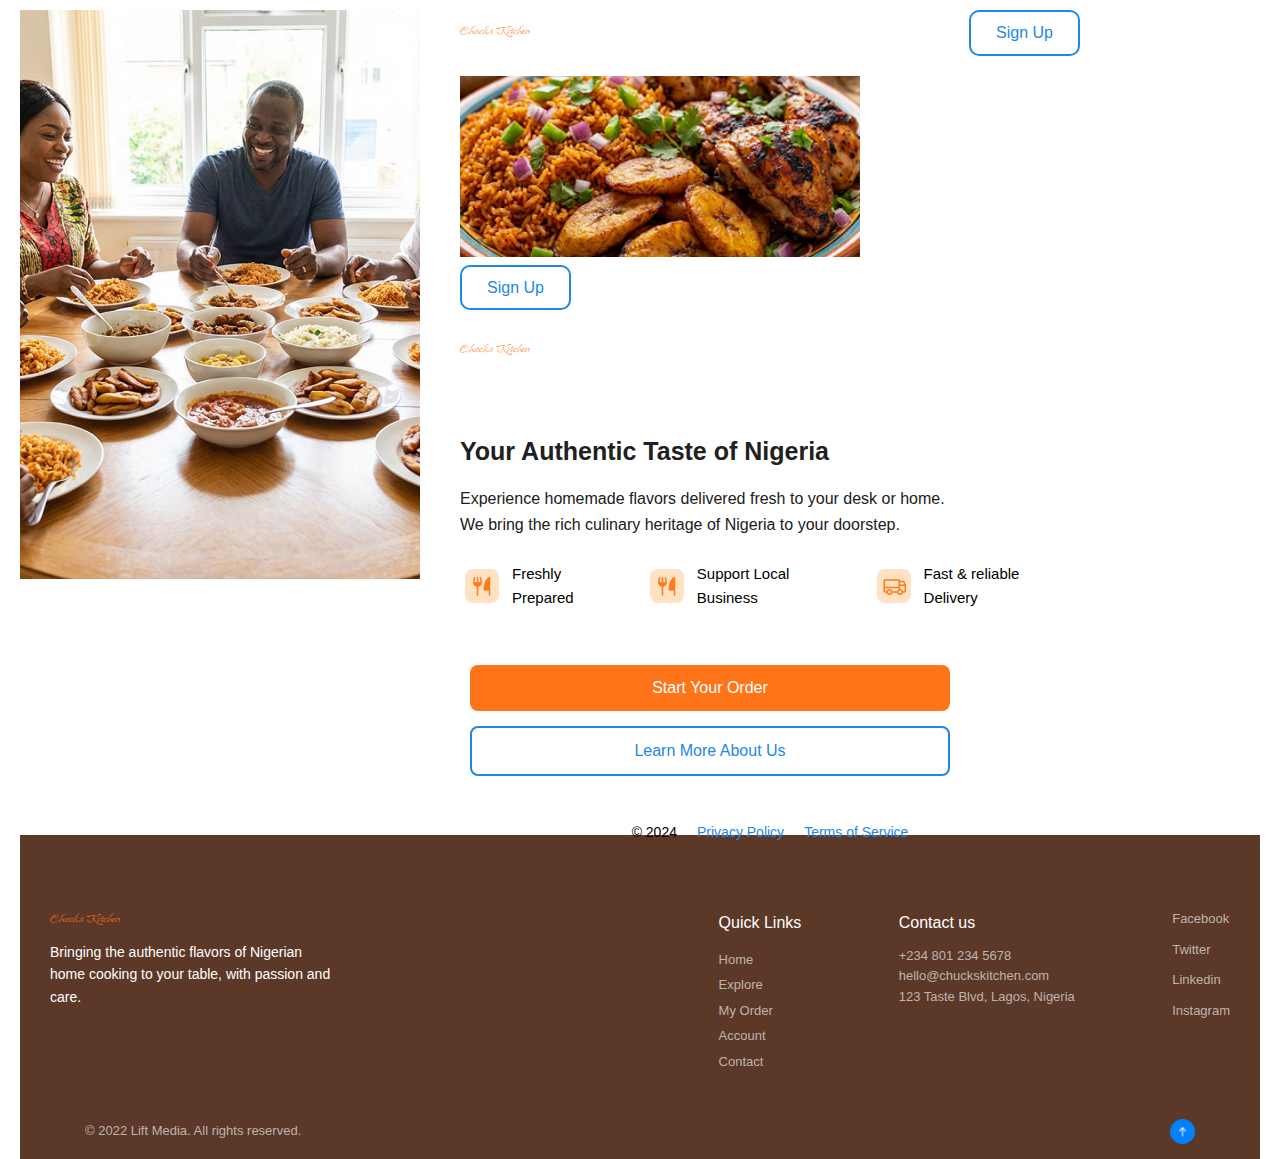
<file: index.html>
<!doctype html>
<html lang="en">
  <head>
    <meta charset="UTF-8" />
    <meta name="viewport" content="width=device-width, initial-scale=1.0" />
    <link rel="preconnect" href="https://fonts.googleapis.com" />
    <link rel="preconnect" href="https://fonts.gstatic.com" crossorigin />
    <link
      href="https://fonts.googleapis.com/css2?family=Island+Moments&family=Poppins:ital,wght@0,100;0,200;0,300;0,400;0,500;0,600;0,700;0,800;0,900;1,100;1,200;1,300;1,400;1,500;1,600;1,700;1,800;1,900&display=swap"
      rel="stylesheet"
    />
    <link rel="stylesheet" href="css/styles.css" />
    <title>Chucks Kitchen</title>
  </head>
  <body>
    <div class="container">
      <section class="onboarding-container">
        <div class="onboarding-image-container hide-onboarding-on-mobile">
          <img
            class="onboarding-image"
            src="assets/images/onboarding.png"
            alt="onboarding image"
          />
        </div>

        <div class="onboarding-form-container">
          <div class="onboarding-sign-in hide-onboarding-on-mobile">
            <span class="onboarding-logo">Chucks Kitchen</span>
            <a href="pages/sign-in-screen.html" class="secondary-btn"
              >Sign Up</a
            >
          </div>

          <!--Show  OnBorading  Image in Mobile -->
          <div class="onboarding-image-container show-onboarding-on-mobile">
            <img
              class="onboarding-image"
              src="assets/images/mobile-onboarding-image.png"
              alt="onboarding image"
            />
          </div>

          <!--Show  OnBorading  Sign in Mobile -->
          <div
            class="onboarding-sign-in show-onboarding-on-mobile mobile-view-sign"
          >
            <a href="pages/sign-in-screen.html" class="secondary-btn"
              >Sign Up</a
            >
          </div>

          <!--Show  OnBorading Home-Link in Mobile -->
          <div
            class="onboarding-sign-in show-onboarding-on-mobile mobile-view-home-link"
          >
            <span class="onboarding-logo">Chucks Kitchen</span>
          </div>

          <div class="onboarding-hero">
            <h1 class="onboarding-h1">Your Authentic Taste of Nigeria</h1>
            <p class="onboarding-para">
              Experience homemade flavors delivered fresh to your desk or home.
              We bring the rich culinary heritage of Nigeria to your doorstep.
            </p>
          </div>

          <div class="onboarding-short-description">
            <div class="description-container">
              <img
                class="onboarding-icon"
                src="assets/images/fork-knife-fill.svg"
                alt="onboarding resturant logo"
              />
              <p class="onboarding-text">Freshly Prepared</p>
            </div>

            <div class="description-container">
              <img
                class="onboarding-icon"
                src="assets/images/fork-knife-fill.svg"
                alt="onboarding resturant logo"
              />
              <p class="onboarding-text">Support Local Business</p>
            </div>

            <div class="description-container">
              <img
                class="onboarding-icon"
                src="assets/images/fork-truck-fill.svg"
                alt="onboarding resturant logo"
              />
              <p class="onboarding-text">Fast & reliable Delivery</p>
            </div>
          </div>

          <div class="onboarding-link">
            <a href="/pages/menu-listing.html" class="start-order-link"
              >Start Your Order</a
            >
            <a href="#" class="learn-more-link">Learn More About Us</a>
          </div>

          <div class="onborading-privacy">
            <p>&copy; 2024</p>
            <a href="#" class="privacy-link">Privacy Policy</a>
            <a href="#" class="terms-service-link">Terms of Service</a>
          </div>
        </div>
      </section>

      <!-- ====== Footer Section ====== -->
      <footer>
        <div class="footer">
          <div class="footer-container">
            <span class="onboarding-logo footer-logo">Chucks Kitchen</span>
            <p class="footer-para">
              Bringing the authentic flavors of Nigerian home cooking to your
              table, with passion and care.
            </p>
          </div>

          <div class="quick-links">
            <h4>Quick Links</h4>
            <ul class="footer-nav-links">
              <li><a href="#"> Home </a></li>
              <li><a href="/pages/menu-listing.html">Explore</a></li>
              <li><a href="/pages/cart.html">My Order</a></li>
              <li><a href="#">Account</a></li>
              <li><a href="#">Contact</a></li>
            </ul>
          </div>

          <div class="quick-links">
            <h4>Contact us</h4>
            <a class="tel" href="tel:+234 801 234 5678">+234 801 234 5678</a>
            <a class="mail" href="mailto:hello@chuckskitchen.com"
              >hello@chuckskitchen.com</a
            >
            <p class="contact-address">123 Taste Blvd, Lagos, Nigeria</p>
          </div>

          <div class="quick-links">
            <ul class="social-links">
              <li>
                <a
                  class="facebook"
                  href="https//www.facebook.com"
                  target="_blank"
                  >Facebook</a
                >
              </li>
              <li>
                <a href="https//www.Twitter.com" target="_blank">Twitter</a>
              </li>
              <li>
                <a href="https//www.Linkedin.com" target="_blank">Linkedin</a>
              </li>
              <li>
                <a href="https//www.Instagram.com" target="_blank">Instagram</a>
              </li>
            </ul>
          </div>
        </div>

        <div class="footer-right-reserved">
          <p class="footer-text">
            &copy; 2022 Lift Media. All rights reserved.
          </p>
          <img
            src="assets/images/Up arrow.png"
            alt="Footer Up Arrow Icon"
            class="footer-icon"
          />
        </div>
      </footer>
    </div>
  </body>
</html>
</file>
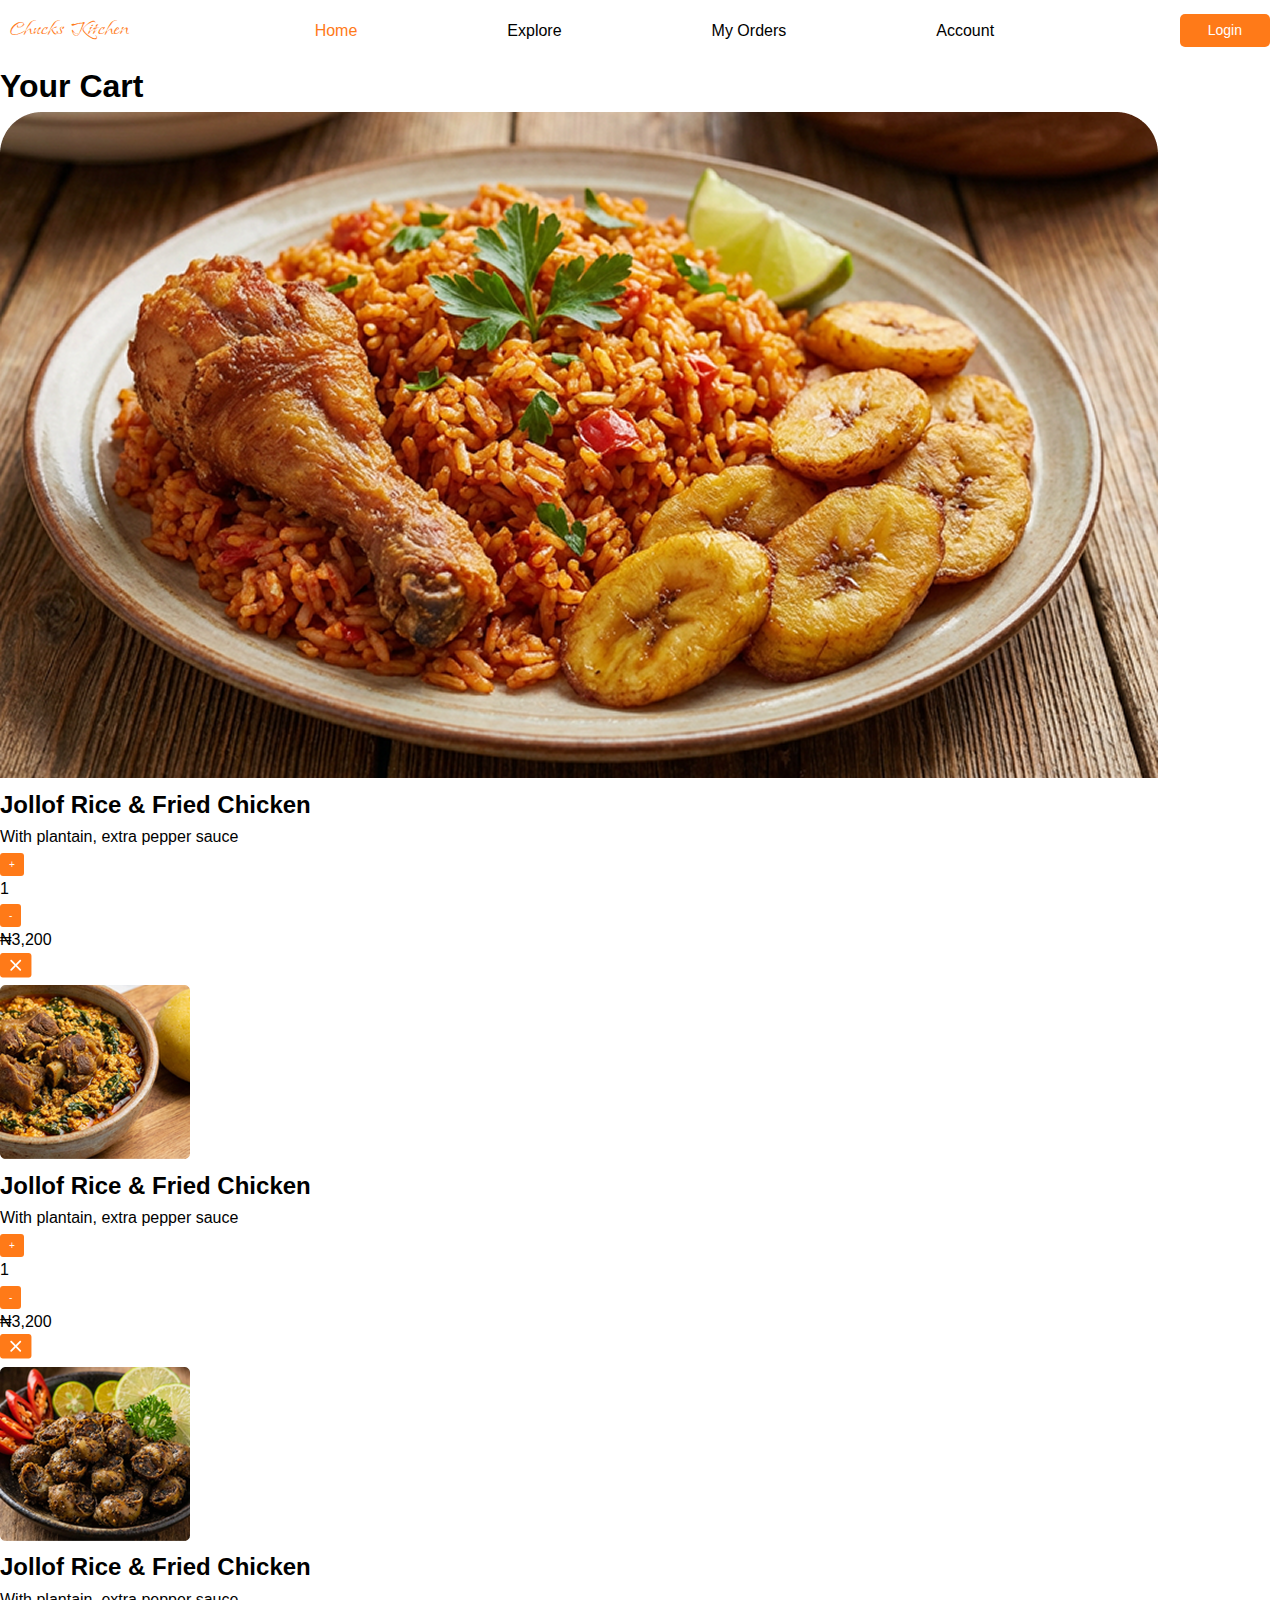
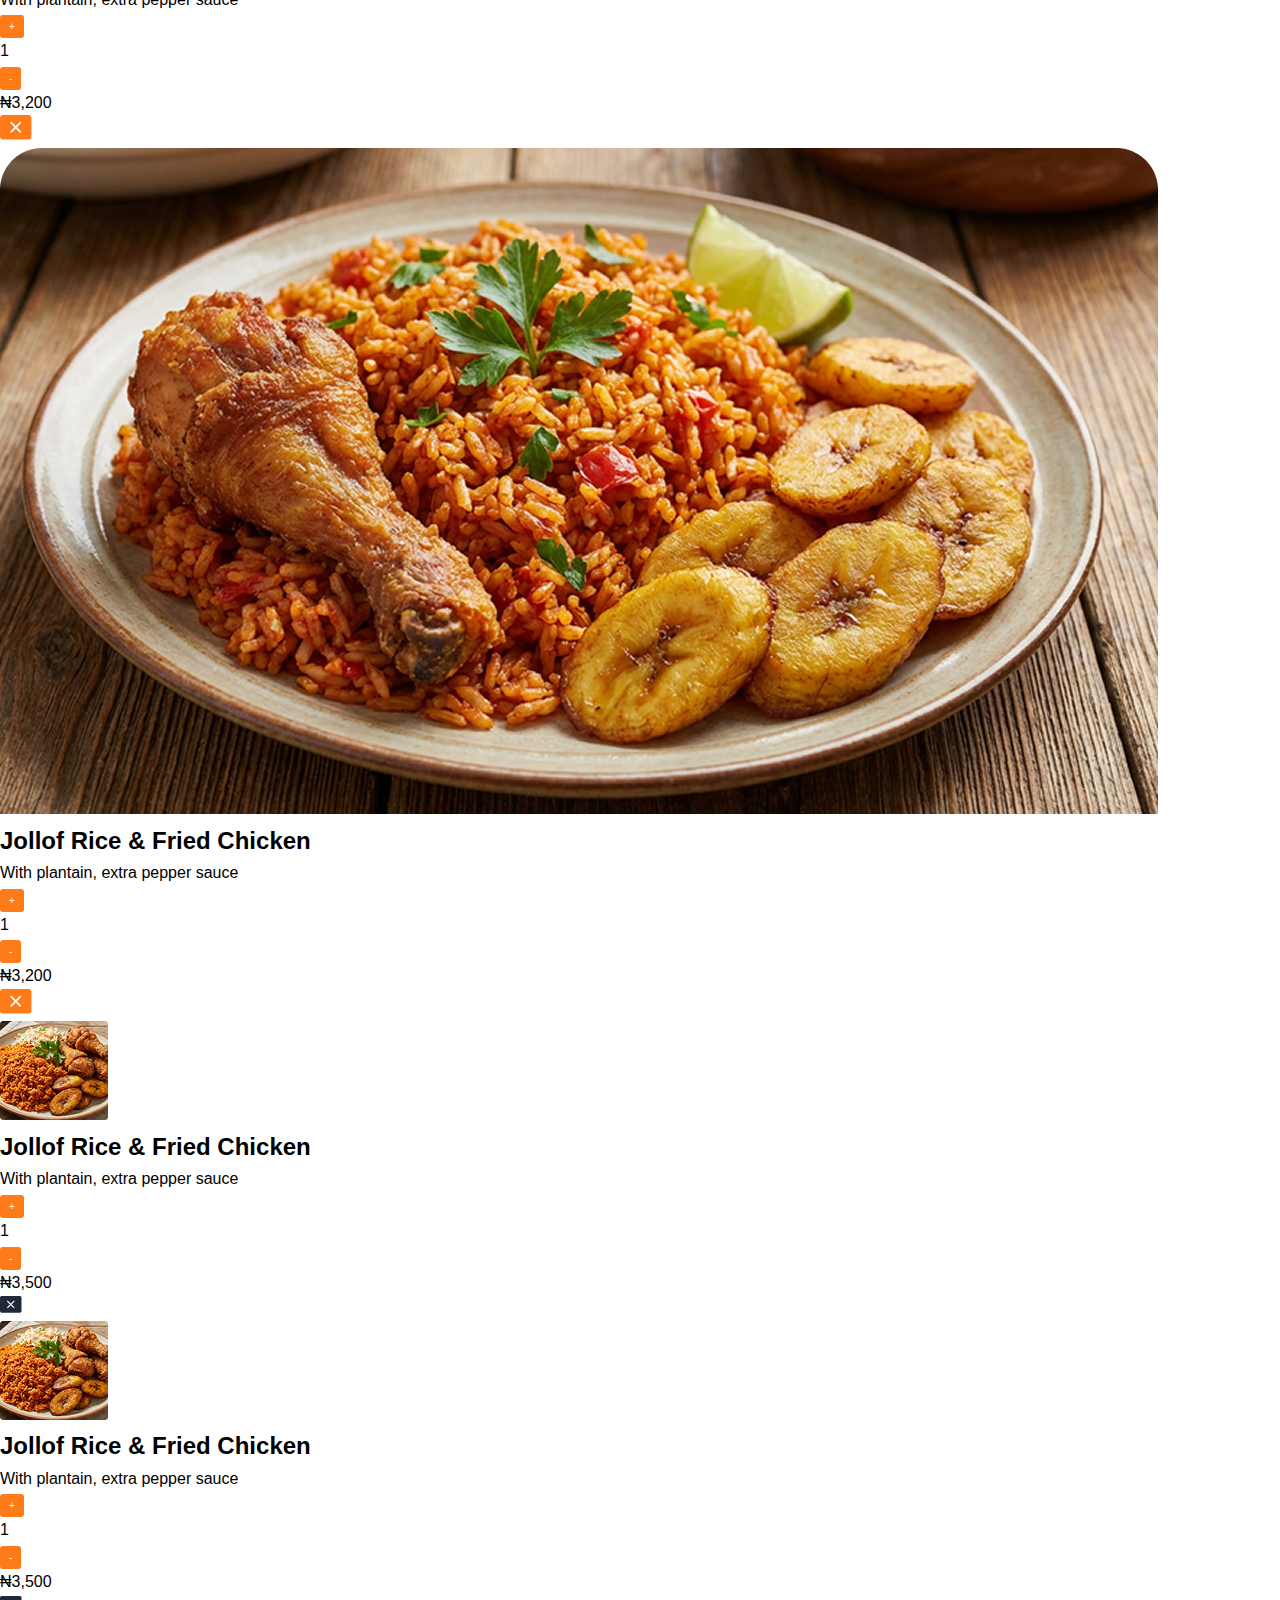
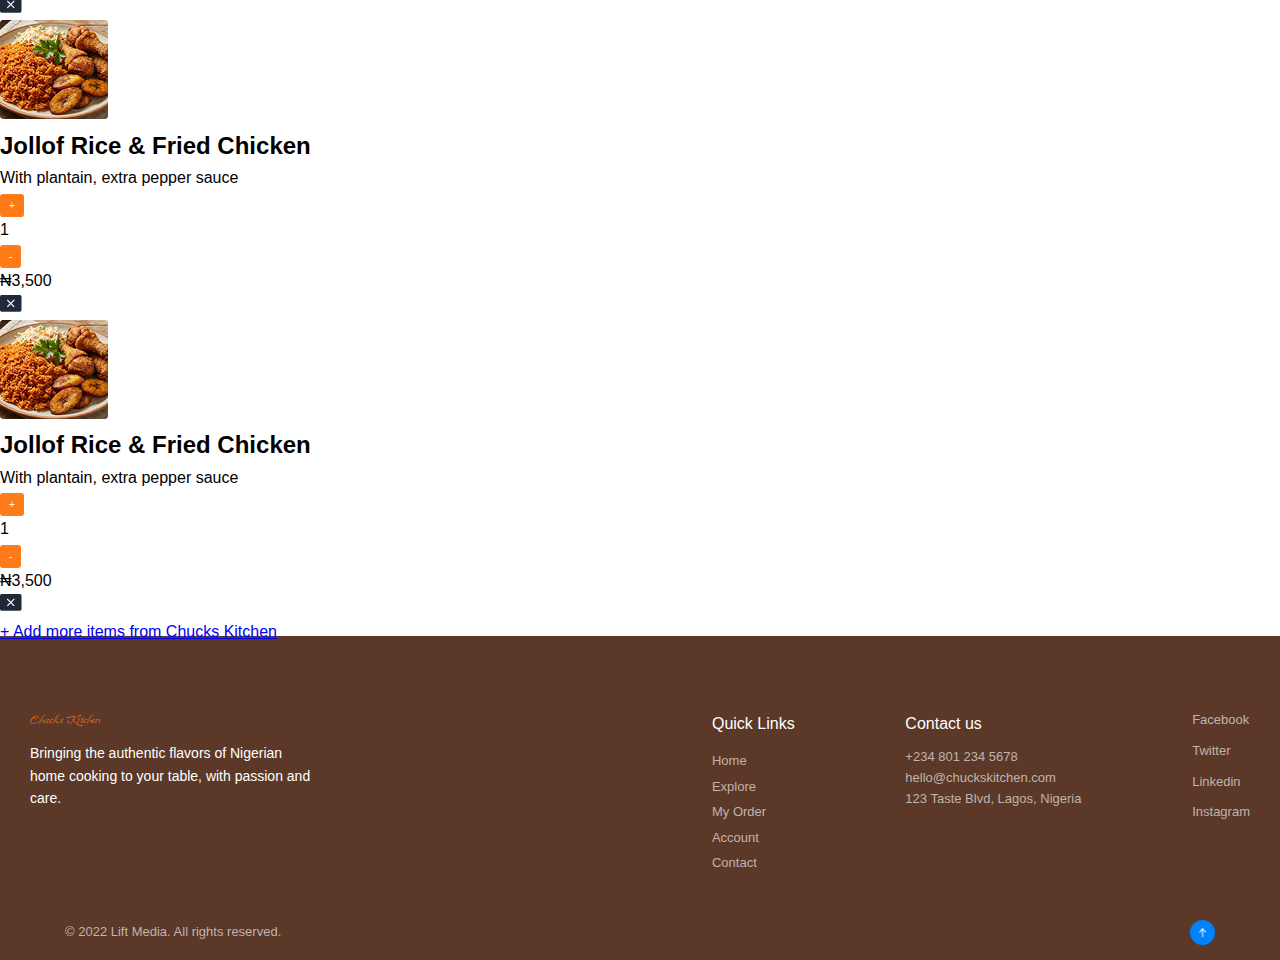
<file: pages/cart.html>
<!doctype html>
<html lang="en">
  <head>
    <meta charset="UTF-8" />
    <meta name="viewport" content="width=device-width, initial-scale=1.0" />

    <link rel="preconnect" href="https://fonts.googleapis.com" />
    <link rel="preconnect" href="https://fonts.gstatic.com" crossorigin />
    <link
      href="https://fonts.googleapis.com/css2?family=Inter:ital,opsz,wght@0,14..32,100..900;1,14..32,100..900&family=Island+Moments&family=Poppins:ital,wght@0,100;0,200;0,300;0,400;0,500;0,600;0,700;0,800;0,900;1,100;1,200;1,300;1,400;1,500;1,600;1,700;1,800;1,900&display=swap"
      rel="stylesheet"
    />

    <link rel="stylesheet" href="/css/styles.css" />
    <link rel="stylesheet" href="/css/media-query.css" />

    <title>Cart</title>
  </head>
  <body>
    <div class="container" id="cart-page">
      <!-- ===== Header Section ===== -->
      <header>
        <div class="header-container">
          <span class="featured-nav-logo">Chucks Kitchen</span>

          <!-- Hamburger Button -->
          <div class="hamburger" id="hamburger">
            <span></span>
            <span></span>
            <span></span>
          </div>

          <nav class="featured-nav-bar" id="navMenu">
            <ul>
              <li><a id="home" href="#">Home</a></li>
              <li><a href="#">Explore</a></li>
              <li><a href="#">My Orders</a></li>
              <li><a href="#">Account</a></li>
            </ul>
          </nav>

          <a class="secondary-login-btn" href="sign-in-screen.html">Login</a>
        </div>
      </header>

      <!-- ===== Main Section ===== -->
      <main>
        <!-- ===== Cart Section ===== -->
        <section id="cart-container">
          <div class="cart-container">
            <h1 class="hero-heading">Your Cart</h1>

            <section
              class="cart-food-container hide-on-mobile-screen-show-on-desktop"
            >
              <!-- first cart menu -->
              <div class="cart">
                <!-- img container div -->
                <div class="cart-image-container">
                  <div class="img-container">
                    <img
                      src="/assets/images/jellof-rice-&-chicken.png"
                      alt="Jellof Rice and Chicken Image"
                      class="cart-img"
                    />
                  </div>
                </div>

                <div class="cart-heading-paragraph-container">
                  <!-- heading and paragraph container div -->
                  <div class="heading-paragrapgh-container">
                    <h2>Jollof Rice & Fried Chicken</h2>
                    <p>With plantain, extra pepper sauce</p>
                  </div>

                  <!-- count container div -->
                  <div class="count-container">
                    <button class="increament-button">+</button>
                    <p class="count-el">1</p>
                    <button class="decreament-button">-</button>
                  </div>

                  <!-- price container div -->
                  <div class="price-container">
                    <p class="price-tag">₦3,200</p>
                    <img
                      src="/assets/images/cancel-icon.svg"
                      alt="Cancel Icon"
                      class="cancel"
                    />
                  </div>
                </div>
              </div>

              <!-- second cart menu -->
              <div class="cart">
                <!-- img container div -->
                <div class="cart-image-container">
                  <div class="img-container">
                    <img
                      src="/assets/images/cart-image-2.png"
                      alt="Jellof Rice and Chicken Image"
                      class="cart-img"
                    />
                  </div>
                </div>

                <div class="cart-heading-paragraph-container">
                  <!-- heading and paragraph container div -->
                  <div class="heading-paragrapgh-container">
                    <h2>Jollof Rice & Fried Chicken</h2>
                    <p>With plantain, extra pepper sauce</p>
                  </div>

                  <!-- count container div -->
                  <div class="count-container">
                    <button class="increament-button">+</button>
                    <p class="count-el">1</p>
                    <button class="decreament-button">-</button>
                  </div>

                  <!-- price container div -->
                  <div class="price-container">
                    <p class="price-tag">₦3,200</p>
                    <img
                      src="/assets/images/cancel-icon.svg"
                      alt="Cancel Icon"
                      class="cancel"
                    />
                  </div>
                </div>
              </div>

              <!-- third cart menu -->
              <div class="cart">
                <!-- img container div -->
                <div class="cart-image-container">
                  <div class="img-container">
                    <img
                      src="/assets/images/cart-image-3.png"
                      alt="Jellof Rice and Chicken Image"
                      class="cart-img"
                    />
                  </div>
                </div>

                <div class="cart-heading-paragraph-container">
                  <!-- heading and paragraph container div -->
                  <div class="heading-paragrapgh-container">
                    <h2>Jollof Rice & Fried Chicken</h2>
                    <p>With plantain, extra pepper sauce</p>
                  </div>

                  <!-- count container div -->
                  <div class="count-container">
                    <button class="increament-button">+</button>
                    <p class="count-el">1</p>
                    <button class="decreament-button">-</button>
                  </div>

                  <!-- price container div -->
                  <div class="price-container">
                    <p class="price-tag">₦3,200</p>
                    <img
                      src="/assets/images/cancel-icon.svg"
                      alt="Cancel Icon"
                      class="cancel"
                    />
                  </div>
                </div>
              </div>

              <!-- forth cart menu -->
              <div class="cart">
                <!-- img container div -->
                <div class="cart-image-container">
                  <div class="img-container">
                    <img
                      src="/assets/images/jellof-rice-&-chicken.png"
                      alt="Jellof Rice and Chicken Image"
                      class="cart-img"
                    />
                  </div>
                </div>

                <div class="cart-heading-paragraph-container">
                  <!-- heading and paragraph container div -->
                  <div class="heading-paragrapgh-container">
                    <h2>Jollof Rice & Fried Chicken</h2>
                    <p>With plantain, extra pepper sauce</p>
                  </div>

                  <!-- count container div -->
                  <div class="count-container">
                    <button class="increament-button">+</button>
                    <p class="count-el">1</p>
                    <button class="decreament-button">-</button>
                  </div>

                  <!-- price container div -->
                  <div class="price-container">
                    <p class="price-tag">₦3,200</p>
                    <img
                      src="/assets/images/cancel-icon.svg"
                      alt="Cancel Icon"
                      class="cancel"
                    />
                  </div>
                </div>
              </div>
            </section>

            <section
              class="cart-food-container show-on-mobile-screen-hide-on-desktop"
            >
              <!-- first cart menu -->
              <div class="cart">
                <!-- img container div -->
                <div class="cart-image-container">
                  <div class="img-container">
                    <img
                      src="/assets/images/mobile-entree-jellof-rice.png"
                      alt="Jellof Rice and Chicken Image"
                      class="cart-img"
                    />
                  </div>
                </div>

                <div class="cart-heading-paragraph-container">
                  <!-- heading and paragraph container div -->
                  <div class="heading-paragrapgh-container">
                    <h2>Jollof Rice & Fried Chicken</h2>
                    <p>With plantain, extra pepper sauce</p>
                  </div>

                  <!-- count container div -->
                  <div class="count-container">
                    <button class="increament-button">+</button>
                    <p class="count-el">1</p>
                    <button class="decreament-button">-</button>
                  </div>

                  <!-- price container div -->
                  <div class="price-container">
                    <p class="price-tag">₦3,500</p>
                    <img
                      src="/assets/images/Vector-cancel.png"
                      alt="Cancel Icon"
                      class="cancel"
                    />
                  </div>
                </div>
              </div>

              <!-- second cart menu -->
              <div class="cart">
                <!-- img container div -->
                <div class="cart-image-container">
                  <div class="img-container">
                    <img
                      src="/assets/images/mobile-entree-jellof-rice.png"
                      alt="Jellof Rice and Chicken Image"
                      class="cart-img"
                    />
                  </div>
                </div>

                <div class="cart-heading-paragraph-container">
                  <!-- heading and paragraph container div -->
                  <div class="heading-paragrapgh-container">
                    <h2>Jollof Rice & Fried Chicken</h2>
                    <p>With plantain, extra pepper sauce</p>
                  </div>

                  <!-- count container div -->
                  <div class="count-container">
                    <button class="increament-button">+</button>
                    <p class="count-el">1</p>
                    <button class="decreament-button">-</button>
                  </div>

                  <!-- price container div -->
                  <div class="price-container">
                    <p class="price-tag">₦3,500</p>
                    <img
                      src="/assets/images/Vector-cancel.png"
                      alt="Cancel Icon"
                      class="cancel"
                    />
                  </div>
                </div>
              </div>

              <!-- third cart menu -->
              <div class="cart">
                <!-- img container div -->
                <div class="cart-image-container">
                  <div class="img-container">
                    <img
                      src="/assets/images/mobile-entree-jellof-rice.png"
                      alt="Jellof Rice and Chicken Image"
                      class="cart-img"
                    />
                  </div>
                </div>

                <div class="cart-heading-paragraph-container">
                  <!-- heading and paragraph container div -->
                  <div class="heading-paragrapgh-container">
                    <h2>Jollof Rice & Fried Chicken</h2>
                    <p>With plantain, extra pepper sauce</p>
                  </div>

                  <!-- count container div -->
                  <div class="count-container">
                    <button class="increament-button">+</button>
                    <p class="count-el">1</p>
                    <button class="decreament-button">-</button>
                  </div>

                  <!-- price container div -->
                  <div class="price-container">
                    <p class="price-tag">₦3,500</p>
                    <img
                      src="/assets/images/Vector-cancel.png"
                      alt="Cancel Icon"
                      class="cancel"
                    />
                  </div>
                </div>
              </div>

              <!-- forth cart menu -->
              <div class="cart">
                <!-- img container div -->
                <div class="cart-image-container">
                  <div class="img-container">
                    <img
                      src="/assets/images/mobile-entree-jellof-rice.png"
                      alt="Jellof Rice and Chicken Image"
                      class="cart-img"
                    />
                  </div>
                </div>

                <div class="cart-heading-paragraph-container">
                  <!-- heading and paragraph container div -->
                  <div class="heading-paragrapgh-container">
                    <h2>Jollof Rice & Fried Chicken</h2>
                    <p>With plantain, extra pepper sauce</p>
                  </div>

                  <!-- count container div -->
                  <div class="count-container">
                    <button class="increament-button">+</button>
                    <p class="count-el">1</p>
                    <button class="decreament-button">-</button>
                  </div>

                  <!-- price container div -->
                  <div class="price-container">
                    <p class="price-tag">₦3,500</p>
                    <img
                      src="/assets/images/Vector-cancel.png"
                      alt="Cancel Icon"
                      class="cancel"
                    />
                  </div>
                </div>
              </div>
            </section>
          </div>

          <p class="add-more-link">
            <a href="#">+ Add more items from Chucks Kitchen</a>
          </p>
        </section>
      </main>

      <!-- ====== Footer Section ====== -->
      <footer class="footer-footer">
        <div class="footer">
          <div class="footer-container">
            <span class="onboarding-logo footer-logo">Chucks Kitchen</span>
            <p class="footer-para">
              Bringing the authentic flavors of Nigerian home cooking to your
              table, with passion and care.
            </p>
          </div>

          <div class="quick-links">
            <h4>Quick Links</h4>
            <ul class="footer-nav-links">
              <li><a href="#">Home</a></li>
              <li><a href="#">Explore</a></li>
              <li><a href="#">My Order</a></li>
              <li><a href="#">Account</a></li>
              <li><a href="#">Contact</a></li>
            </ul>
          </div>

          <div class="quick-links">
            <h4>Contact us</h4>
            <a class="tel" href="tel:+234 801 234 5678">+234 801 234 5678</a>
            <a class="mail" href="mailto:hello@chuckskitchen.com"
              >hello@chuckskitchen.com</a
            >
            <p class="contact-address">123 Taste Blvd, Lagos, Nigeria</p>
          </div>

          <div class="quick-links">
            <ul class="social-links">
              <li>
                <a
                  class="facebook"
                  href="https//www.facebook.com"
                  target="_blank"
                  >Facebook</a
                >
              </li>
              <li>
                <a href="https//www.Twitter.com" target="_blank">Twitter</a>
              </li>
              <li>
                <a href="https//www.Linkedin.com" target="_blank">Linkedin</a>
              </li>
              <li>
                <a href="https//www.Instagram.com" target="_blank">Instagram</a>
              </li>
            </ul>
          </div>
        </div>

        <div class="footer-right-reserved">
          <p class="footer-text">
            &copy; 2022 Lift Media. All rights reserved.
          </p>
          <img
            src="/assets/images/Up arrow.png"
            alt="Footer Up Arrow Icon"
            class="footer-icon"
          />
        </div>
      </footer>
    </div>
  </body>
</html>
</file>
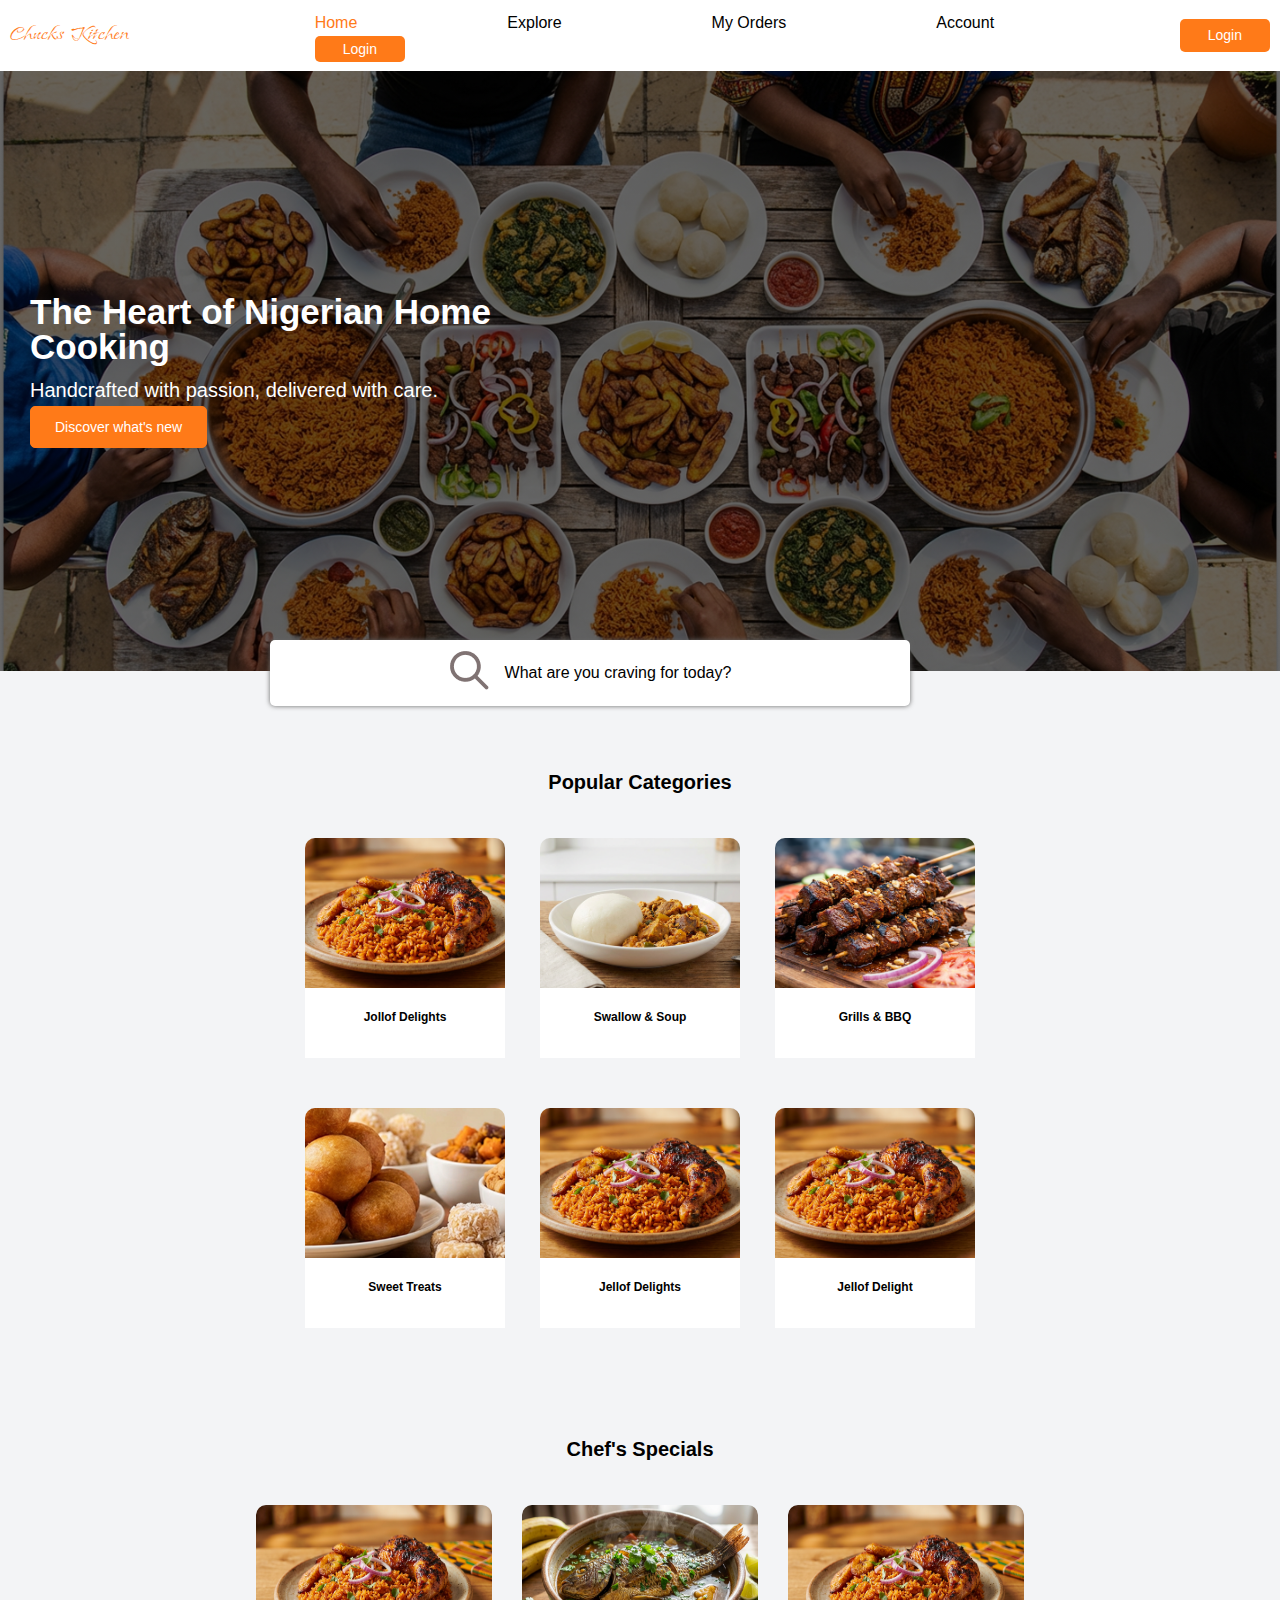
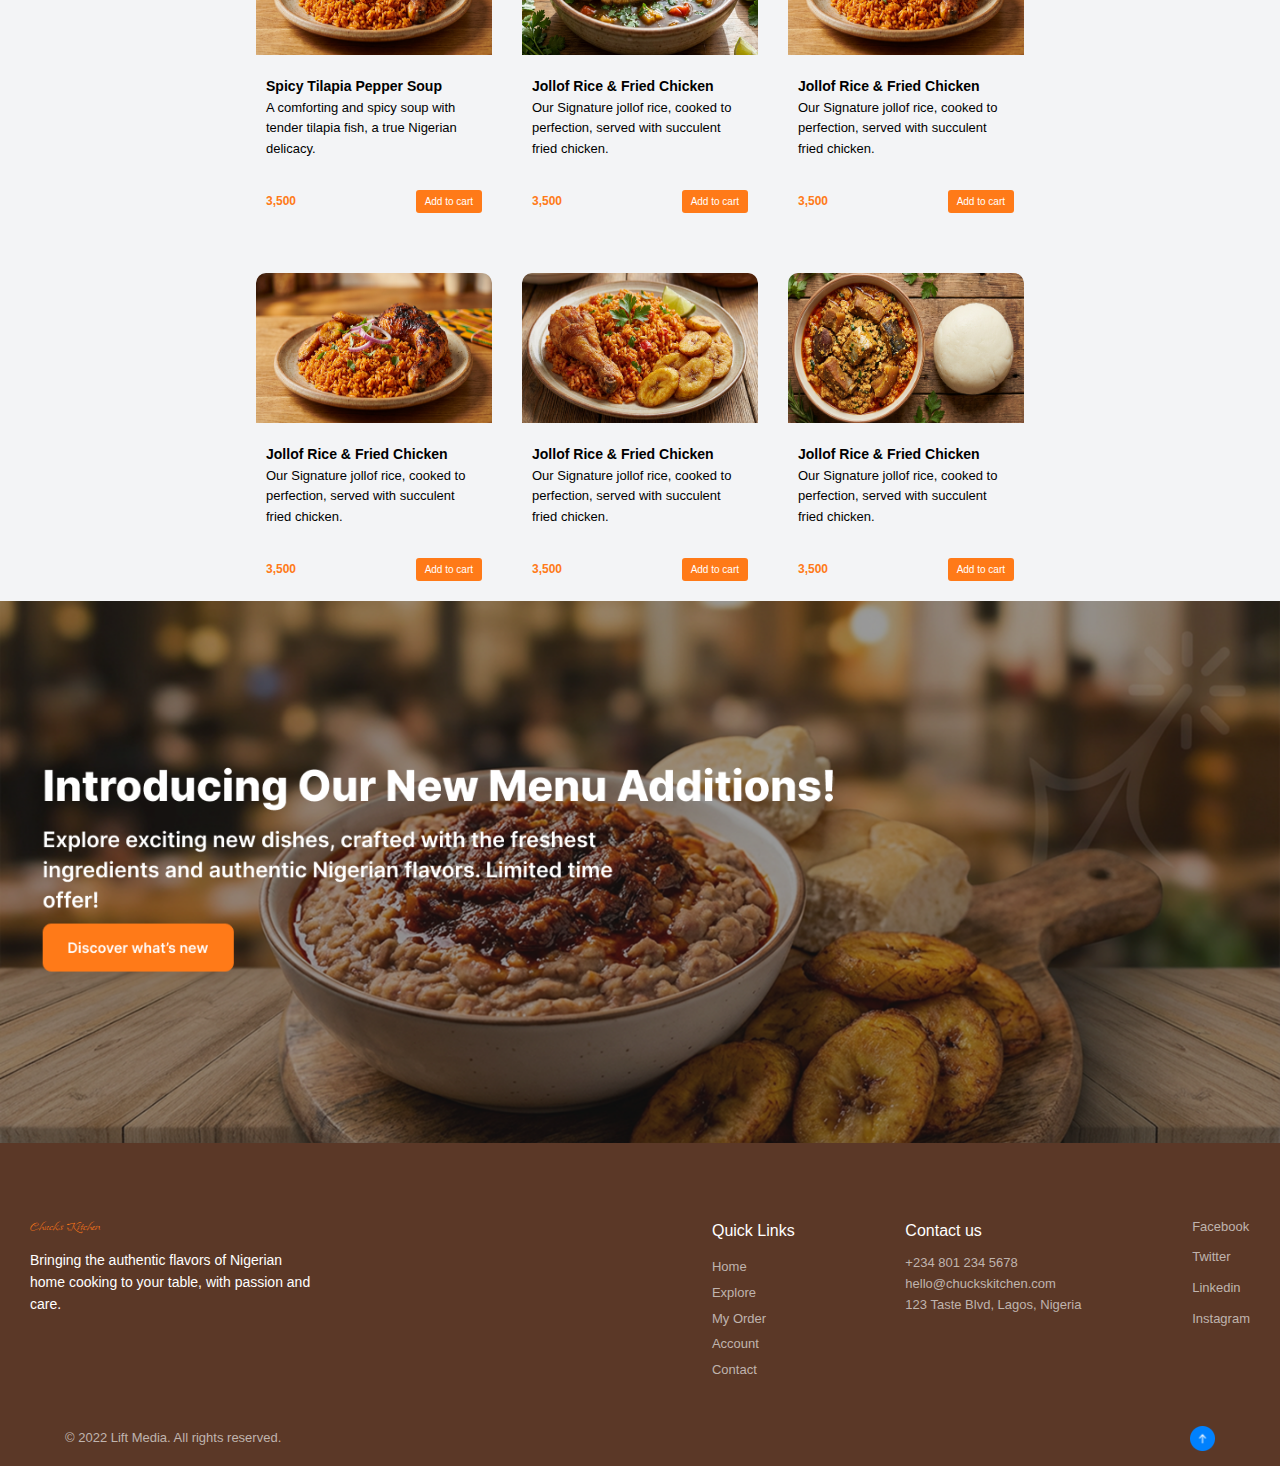
<file: pages/featured-meals.html>
<!doctype html>
<html lang="en">
  <head>
    <meta charset="UTF-8" />
    <meta name="viewport" content="width=device-width, initial-scale=1.0" />
    <link rel="preconnect" href="https://fonts.googleapis.com" />
    <link rel="preconnect" href="https://fonts.gstatic.com" crossorigin />
    <link
      href="https://fonts.googleapis.com/css2?family=Island+Moments&family=Poppins:ital,wght@0,100;0,200;0,300;0,400;0,500;0,600;0,700;0,800;0,900;1,100;1,200;1,300;1,400;1,500;1,600;1,700;1,800;1,900&display=swap"
      rel="stylesheet"
    />
    <link rel="stylesheet" href="/css/styles.css" />
    <link rel="stylesheet" href="/css/media-query.css" />
    <title>Featured Meals | Categories | Promotions</title>
  </head>
  <body>
    <div class="container feature-meal-page">
      <header>
        <div class="header-container">
          <span class="featured-nav-logo">Chucks Kitchen</span>

          <!-- Hamburger Button -->
          <div class="hamburger" id="hamburger">
            <span></span>
            <span></span>
            <span></span>
          </div>

          <nav class="featured-nav-bar" id="navMenu">
            <ul>
              <li><a id="home" href="/index.html">Home</a></li>
              <li><a href="/pages/featured-meals.html">Explore</a></li>
              <li><a href="/pages/cart.html">My Orders</a></li>
              <li><a href="#">Account</a></li>
              <!-- <li><a href="#">Contact</a></li> -->
            </ul>

            <a class="secondary-login-btn login-btn" href="sign-in-screen.html"
              >Login</a
            >
          </nav>

          <a class="secondary-login-btn" href="sign-in-screen.html">Login</a>
        </div>
      </header>

      <main>
        <section class="featured-hero">
          <div class="featured-meal-hero-img">
            <h1 class="featured-hero-heading">
              The Heart of Nigerian Home Cooking
            </h1>
            <p class="featured-para">
              Handcrafted with passion, delivered with care.
            </p>
            <button type="button" class="discover-btn">
              Discover what's new
            </button>
          </div>
        </section>

        <section class="search-section">
          <div class="search">
            <img src="/assets/images/search-sm.png" alt="Search Image" />
            <p>What are you craving for today?</p>
          </div>
        </section>

        <section>
          <div class="popular-categories-section">
            <h2 class="categories-heading">Popular Categories</h2>

            <!-- ===== Food Container ===== -->
            <div class="popular-catogories">
              <!-- First Food Menu:: Jollof Delight -->
              <div class="catogorie jollof-delight">
                <img
                  src="/assets/images/jellof-delight.png"
                  alt="Jellof Delight Image"
                />
                <div class="food-name">
                  <p class="categorie-food-name">Jollof Delights</p>
                </div>
              </div>

              <!-- Second Food Menu::  Swallow and Soup-->
              <div class="catogorie swallow-soup">
                <img
                  src="/assets/images/swallow-and-soup.png"
                  alt="Swallow and Soup Image"
                />
                <div class="food-name">
                  <p class="categorie-food-name">Swallow & Soup</p>
                </div>
              </div>

              <!-- Third Food Menu:: Grills & BBQ -->
              <div class="catogorie grills-&-bbq">
                <img
                  src="/assets/images/grills-&-BBQ.png"
                  alt="grills and BBQ Image"
                />

                <div class="food-name">
                  <p class="categorie-food-name">Grills & BBQ</p>
                </div>
              </div>
            </div>

            <!-- ===== Food Container ===== -->
            <div class="popular-catogories">
              <!-- 4th Food Menu:: Sweat Treats -->
              <div class="catogorie">
                <img
                  class="sweet-treats"
                  src="/assets/images/sweet-treats.png"
                  alt="Sweet Treats Image"
                />
                <div class="food-name">
                  <p class="categorie-food-name">Sweet Treats</p>
                </div>
              </div>

              <!-- 5th Food Menu::  Jollof Delights -->
              <div class="catogorie jollof-delight">
                <img
                  src="/assets/images/jellof-delight.png"
                  alt="Jellof Delight Image"
                />
                <div class="food-name">
                  <p class="categorie-food-name">Jellof Delights</p>
                </div>
              </div>

              <!-- 6th Food Menu:: Jollof Delights -->
              <div class="catogorie jollof-delight">
                <img
                  src="/assets/images/jellof-delight.png"
                  alt="Jollof DelightImage"
                />

                <div class="food-name">
                  <p class="categorie-food-name">Jellof Delight</p>
                </div>
              </div>
            </div>
          </div>
        </section>

        <!-- ===== Chef's Special Section ===== -->
        <section>
          <div class="chef-special">
            <h2 class="chef-heading">Chef's Specials</h2>

            <div class="chef-special-menu-container">
              <!-- First Menu -->
              <div class="special-menu">
                <img
                  src="/assets/images/jellof-delight.png"
                  alt="Spicy Tilapia Soup Image"
                />

                <div class="special-menu-description">
                  <h3>Spicy Tilapia Pepper Soup</h3>
                  <p>
                    A comforting and spicy soup with tender tilapia fish, a true
                    Nigerian delicacy.
                  </p>
                </div>

                <div class="special-menu-price">
                  <small>3,500</small>
                  <button>Add to cart</button>
                </div>
              </div>

              <!-- second menu -->
              <div class="special-menu">
                <img
                  src="/assets/images/spicy-tilapa-soup.png"
                  alt="Jellof Delight Image"
                />

                <div class="special-menu-description">
                  <h3>Jollof Rice & Fried Chicken</h3>
                  <p>
                    Our Signature jollof rice, cooked to perfection, served with
                    succulent fried chicken.
                  </p>
                </div>

                <div class="special-menu-price">
                  <small>3,500</small>
                  <button>Add to cart</button>
                </div>
              </div>

              <!-- third menu -->
              <div class="special-menu">
                <img
                  src="/assets/images/jellof-delight.png"
                  alt="Jellof Delight Image"
                />

                <div class="special-menu-description">
                  <h3>Jollof Rice & Fried Chicken</h3>
                  <p>
                    Our Signature jollof rice, cooked to perfection, served with
                    succulent fried chicken.
                  </p>
                </div>

                <div class="special-menu-price">
                  <small>3,500</small>
                  <button>Add to cart</button>
                </div>
              </div>
            </div>

            <!-- ===== Second Container Menu ===== -->
            <div class="chef-special-menu-container menu-delight">
              <!-- First Menu -->
              <div class="special-menu">
                <img
                  src="/assets/images/jellof-delight.png"
                  alt="Jellof Rice Image"
                />

                <div class="special-menu-description">
                  <h3>Jollof Rice & Fried Chicken</h3>
                  <p>
                    Our Signature jollof rice, cooked to perfection, served with
                    succulent fried chicken.
                  </p>
                </div>

                <div class="special-menu-price">
                  <small>3,500</small>
                  <button>Add to cart</button>
                </div>
              </div>

              <!-- second menu -->
              <div class="special-menu">
                <img
                  src="/assets/images/jellof-rice-&-chicken.png"
                  alt="Jellof Delight Image"
                />

                <div class="special-menu-description">
                  <h3>Jollof Rice & Fried Chicken</h3>
                  <p>
                    Our Signature jollof rice, cooked to perfection, served with
                    succulent fried chicken.
                  </p>
                </div>

                <div class="special-menu-price">
                  <small>3,500</small>
                  <button>Add to cart</button>
                </div>
              </div>

              <!-- third menu -->
              <div class="special-menu">
                <img
                  src="/assets/images/egusi-&-pounded.png"
                  alt="Egusi & Pounded Yam Image"
                />

                <div class="special-menu-description">
                  <h3>Jollof Rice & Fried Chicken</h3>
                  <p>
                    Our Signature jollof rice, cooked to perfection, served with
                    succulent fried chicken.
                  </p>
                </div>

                <div class="special-menu-price">
                  <small>3,500</small>
                  <button>Add to cart</button>
                </div>
              </div>
            </div>
          </div>
        </section>

        <!-- ===== Mobile View All Specials Link -->
        <section class="view-all-special">
          <a href="#">View All Specials</a>
        </section>

        <!-- ===== Call to Action Section ===== -->
        <section>
          <div class="cta">
            <img
              src="/assets/images/menu-addition.png"
              alt="Meun Addition Image"
            />
          </div>
        </section>
      </main>

      <!-- ====== Footer Section ====== -->
      <footer class="footer-footer">
        <div class="footer">
          <div class="footer-container">
            <span class="onboarding-logo footer-logo">Chucks Kitchen</span>
            <p class="footer-para">
              Bringing the authentic flavors of Nigerian home cooking to your
              table, with passion and care.
            </p>
          </div>

          <div class="quick-links">
            <h4>Quick Links</h4>
            <ul class="footer-nav-links">
              <li><a href="#"> Home </a></li>
              <li><a href="#"> Explore </a></li>
              <li><a href="#"> My Order </a></li>
              <li><a href="#"> Account </a></li>
              <li><a href="#"> Contact </a></li>
            </ul>
          </div>

          <div class="quick-links">
            <h4>Contact us</h4>
            <a class="tel" href="tel:+234 801 234 5678">+234 801 234 5678</a>
            <a class="mail" href="mailto:hello@chuckskitchen.com"
              >hello@chuckskitchen.com</a
            >
            <p class="contact-address">123 Taste Blvd, Lagos, Nigeria</p>
          </div>

          <div class="quick-links">
            <ul class="social-links">
              <li>
                <a
                  class="facebook"
                  href="https//www.facebook.com"
                  target="_blank"
                  >Facebook</a
                >
              </li>
              <li>
                <a href="https//www.Twitter.com" target="_blank">Twitter</a>
              </li>
              <li>
                <a href="https//www.Linkedin.com" target="_blank">Linkedin</a>
              </li>
              <li>
                <a href="https//www.Instagram.com" target="_blank">Instagram</a>
              </li>
            </ul>
          </div>
        </div>

        <div class="footer-right-reserved">
          <p class="footer-text">
            &copy; 2022 Lift Media. All rights reserved.
          </p>
          <img
            src="/assets/images/Up arrow.png"
            alt="Footer Up Arrow Icon"
            class="footer-icon"
          />
        </div>
      </footer>
    </div>

    <script src="/script.js"></script>
  </body>
</html>
</file>
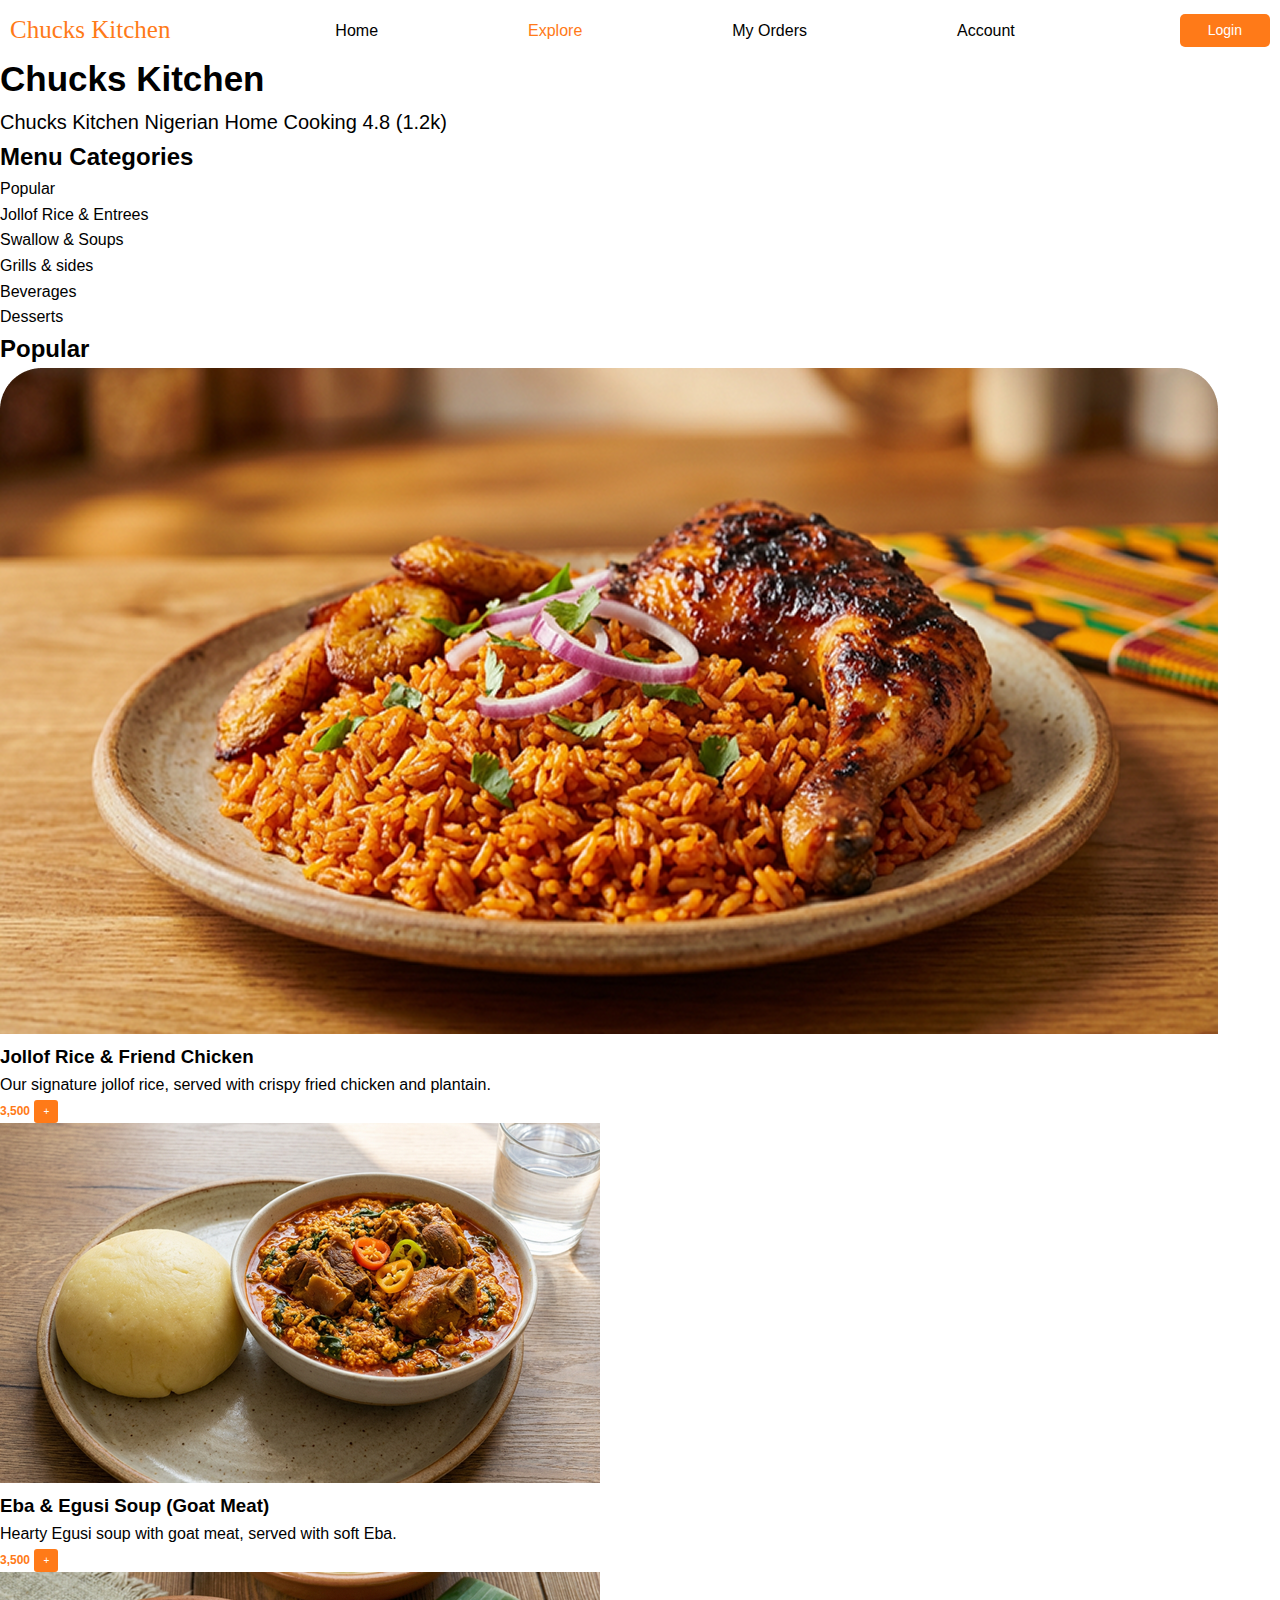
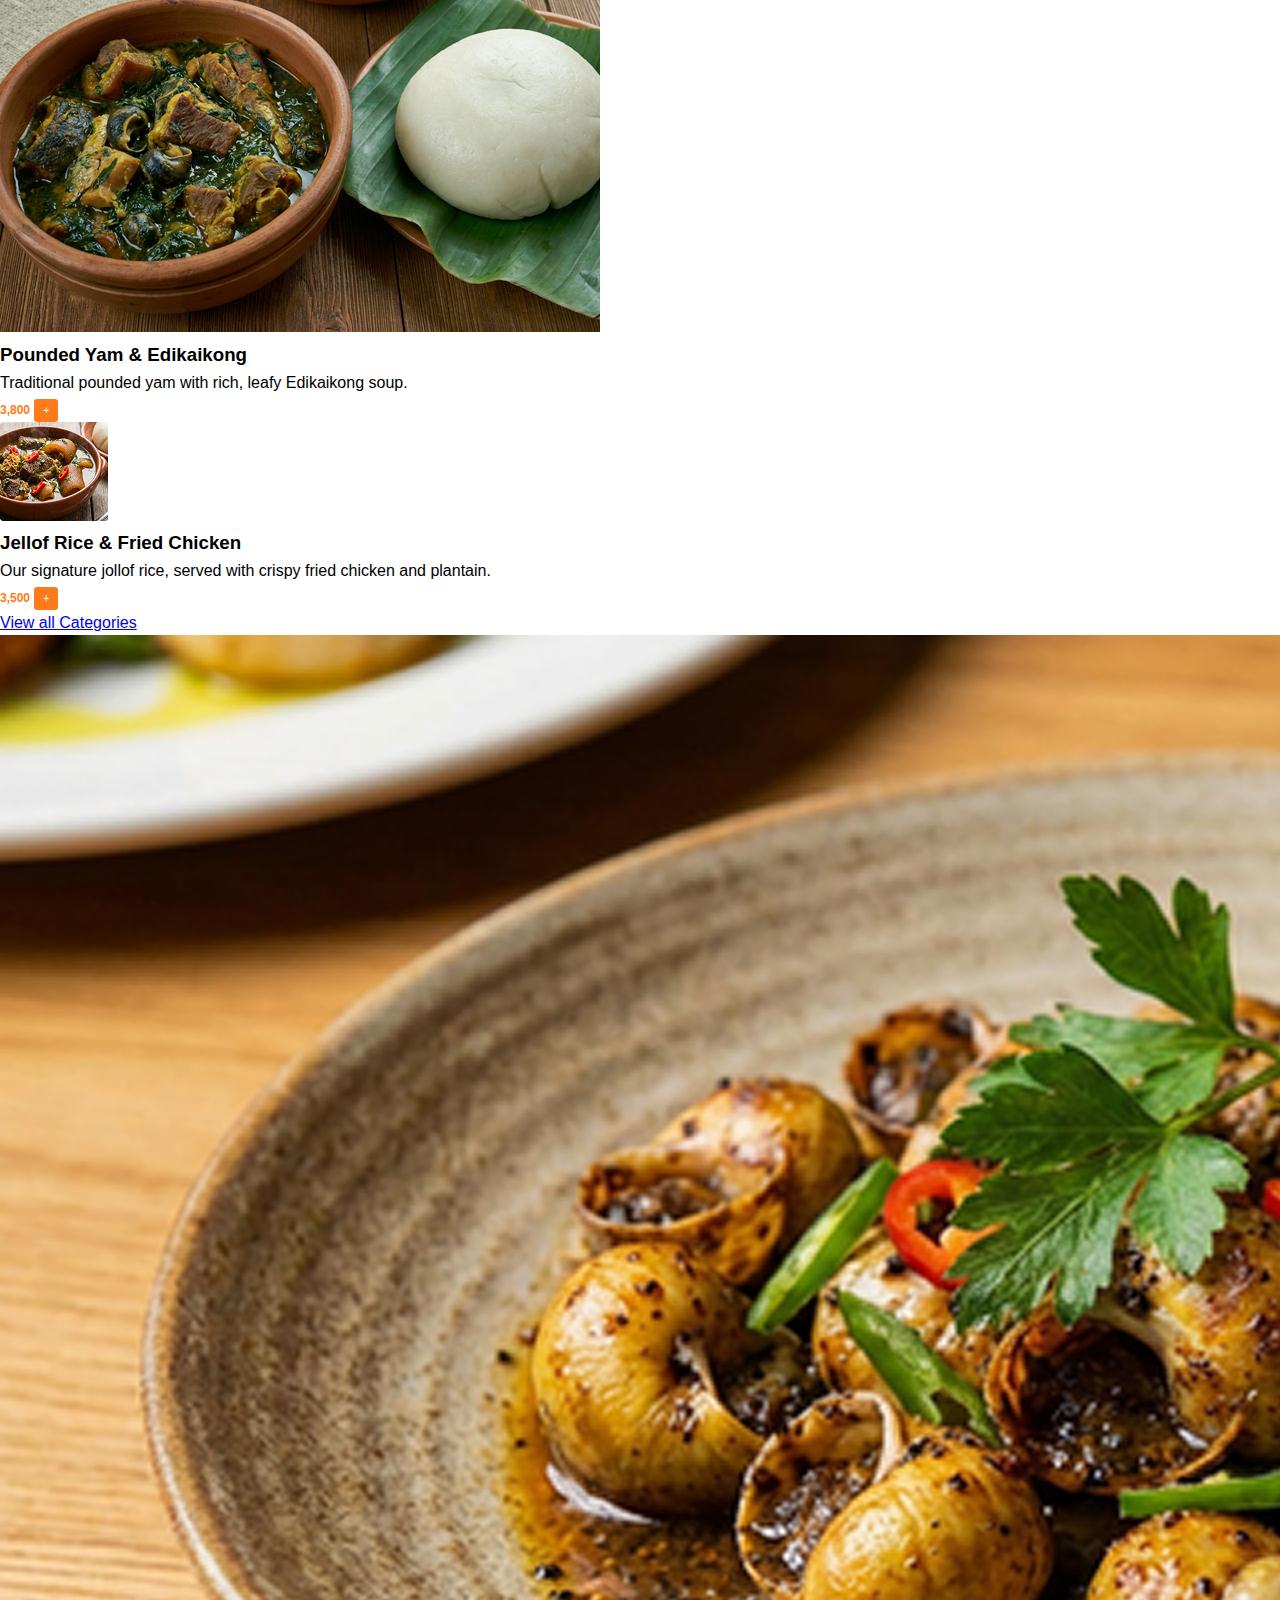
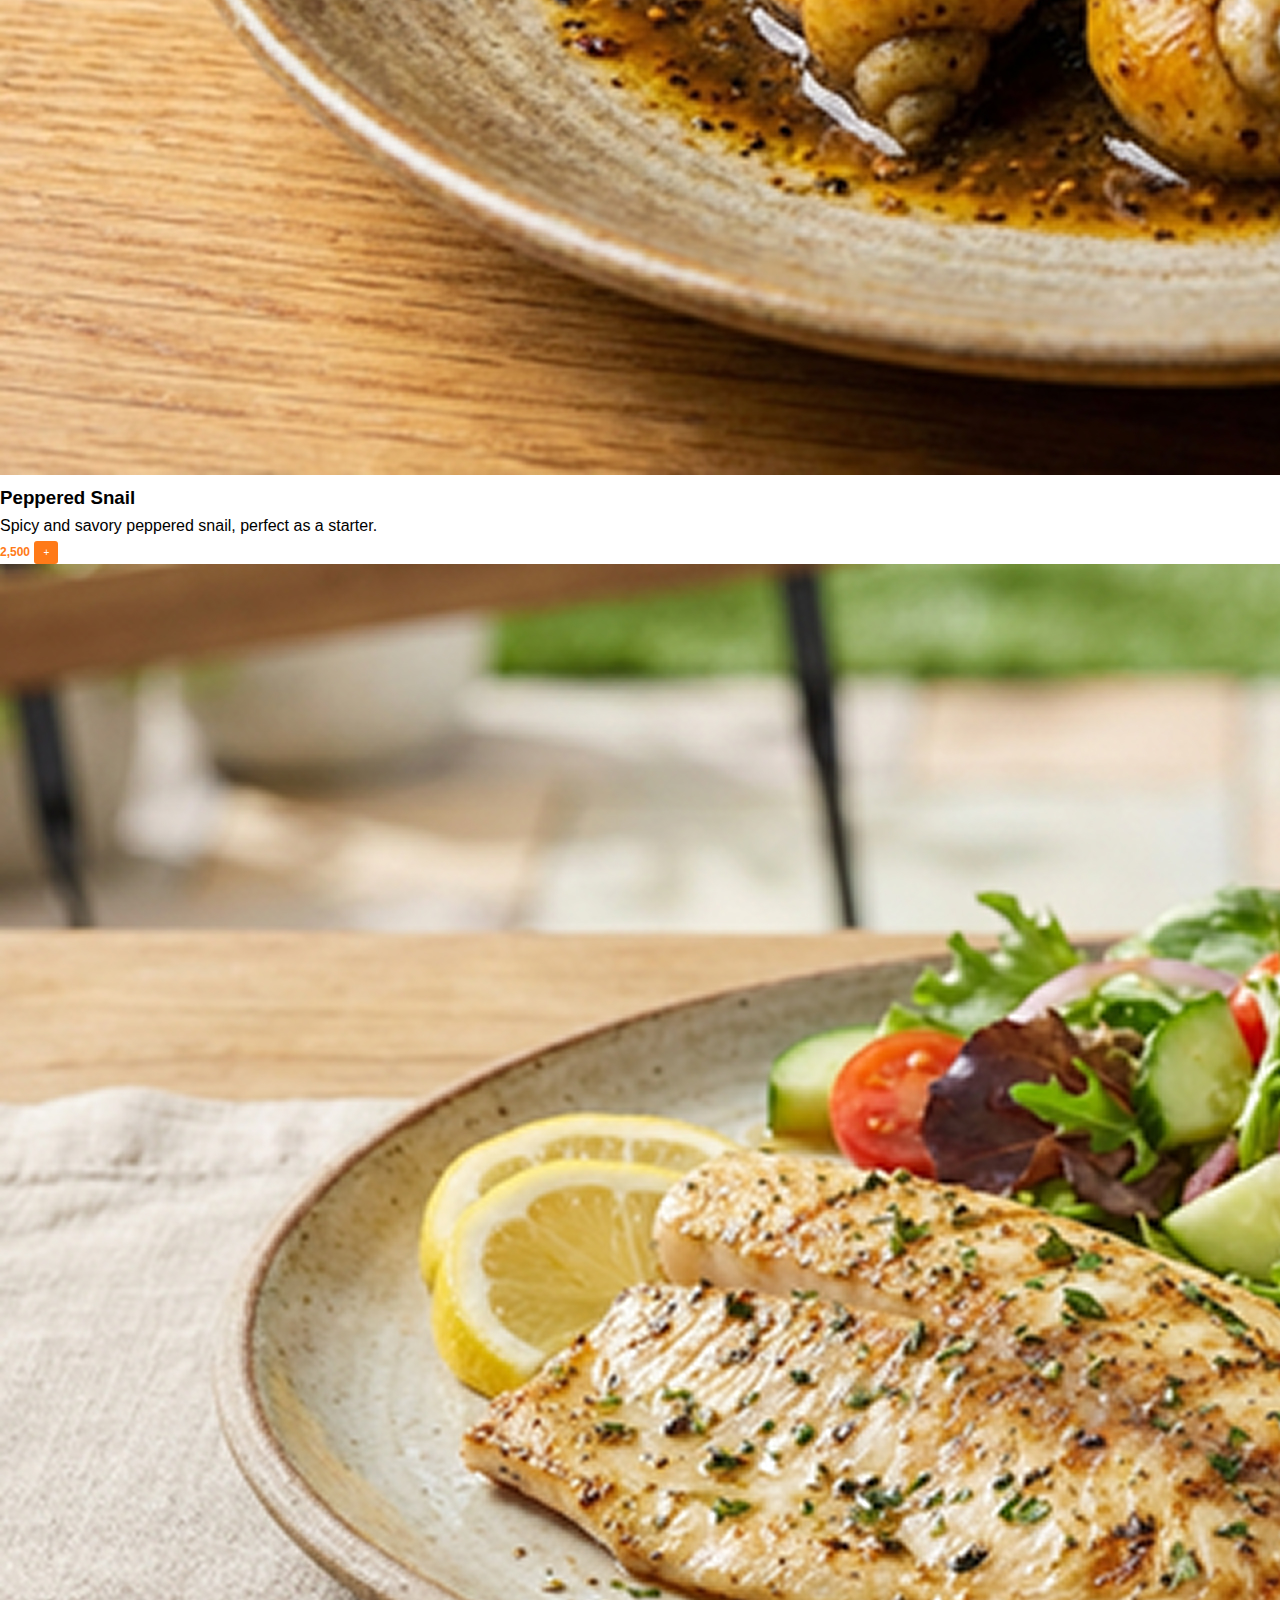
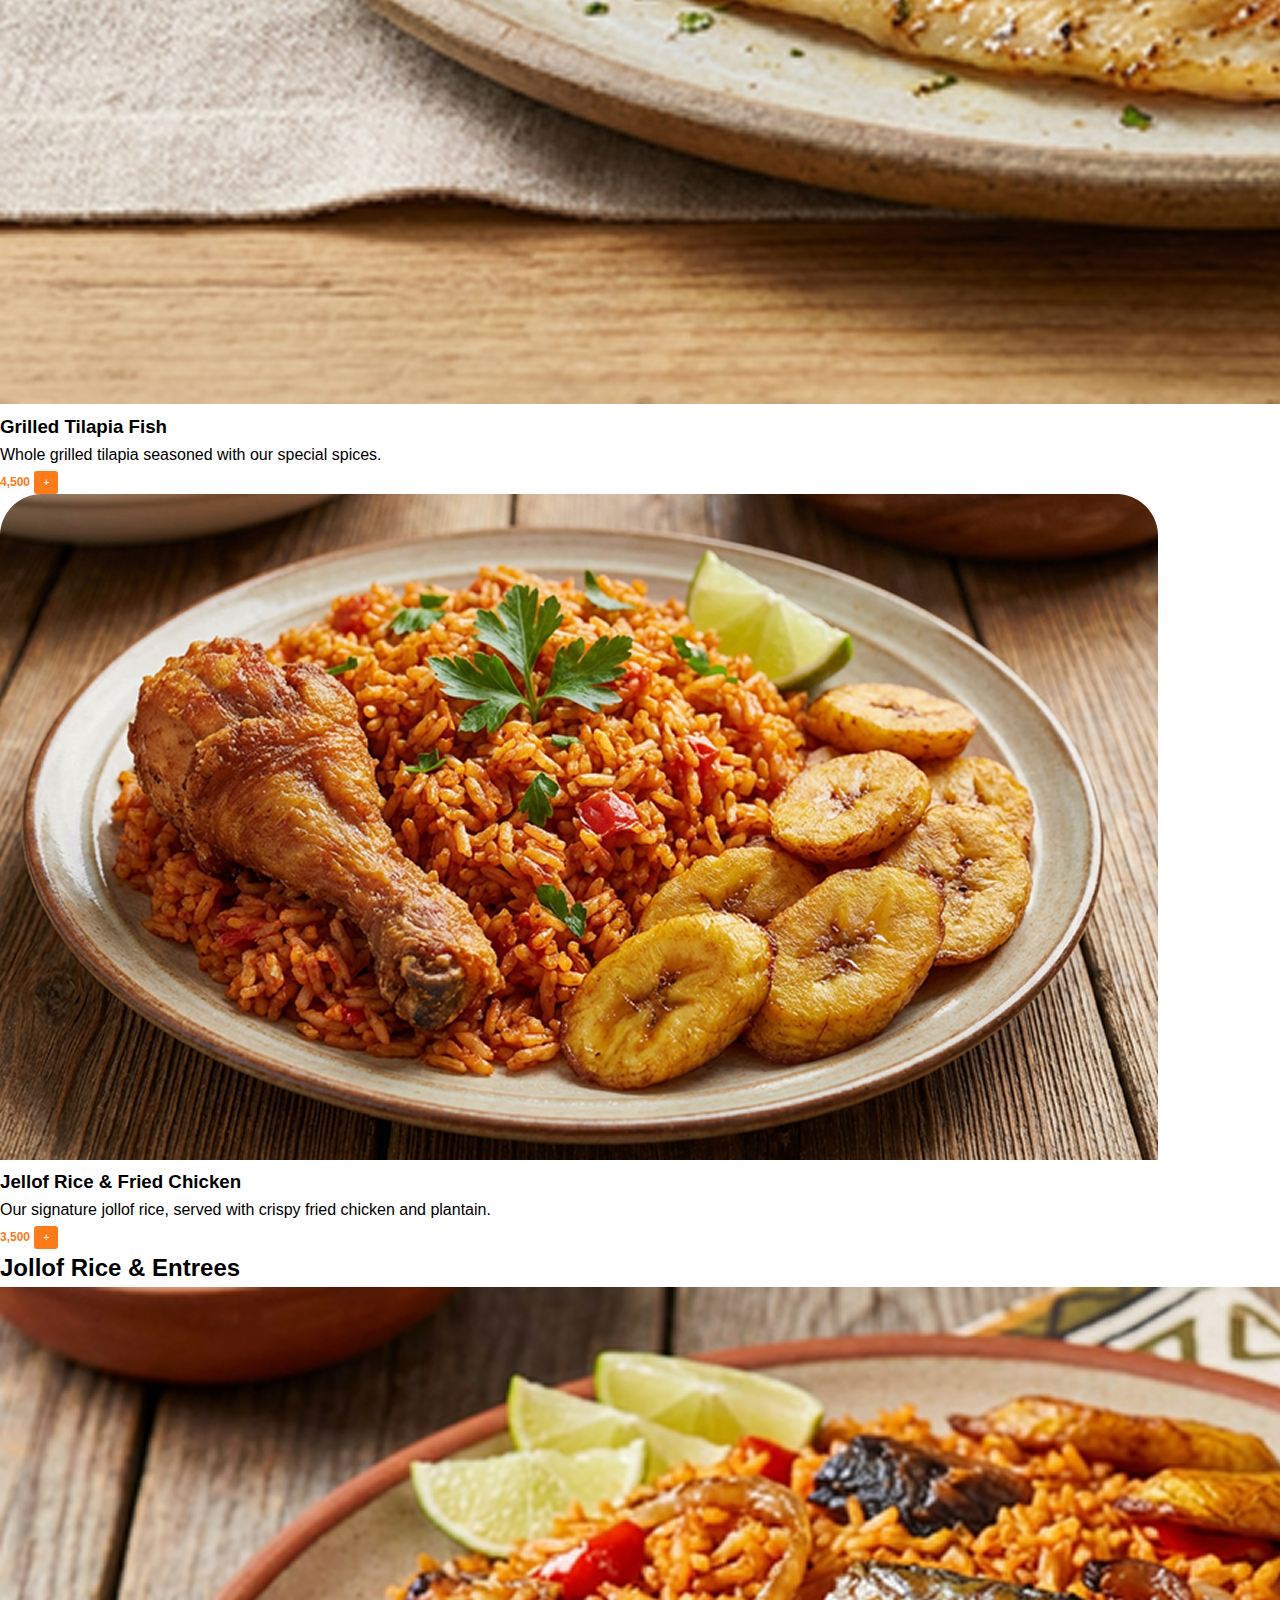
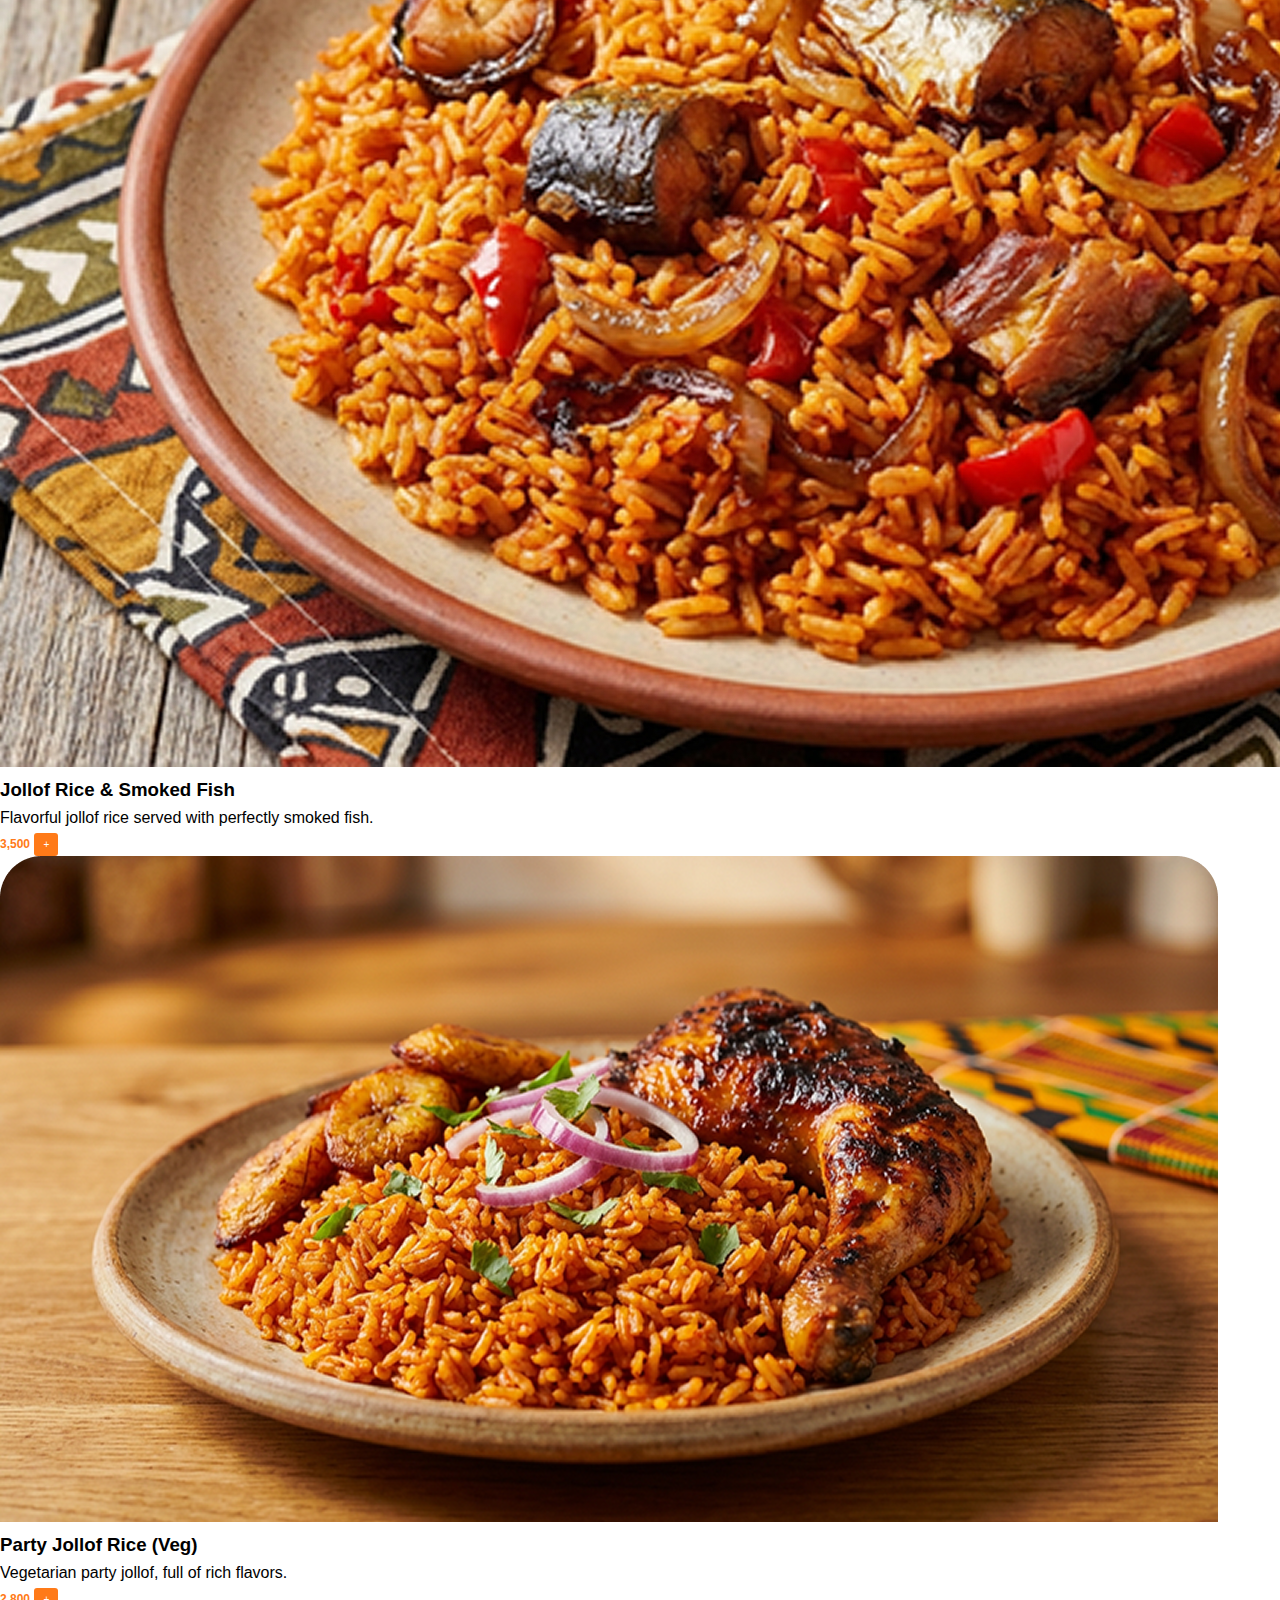
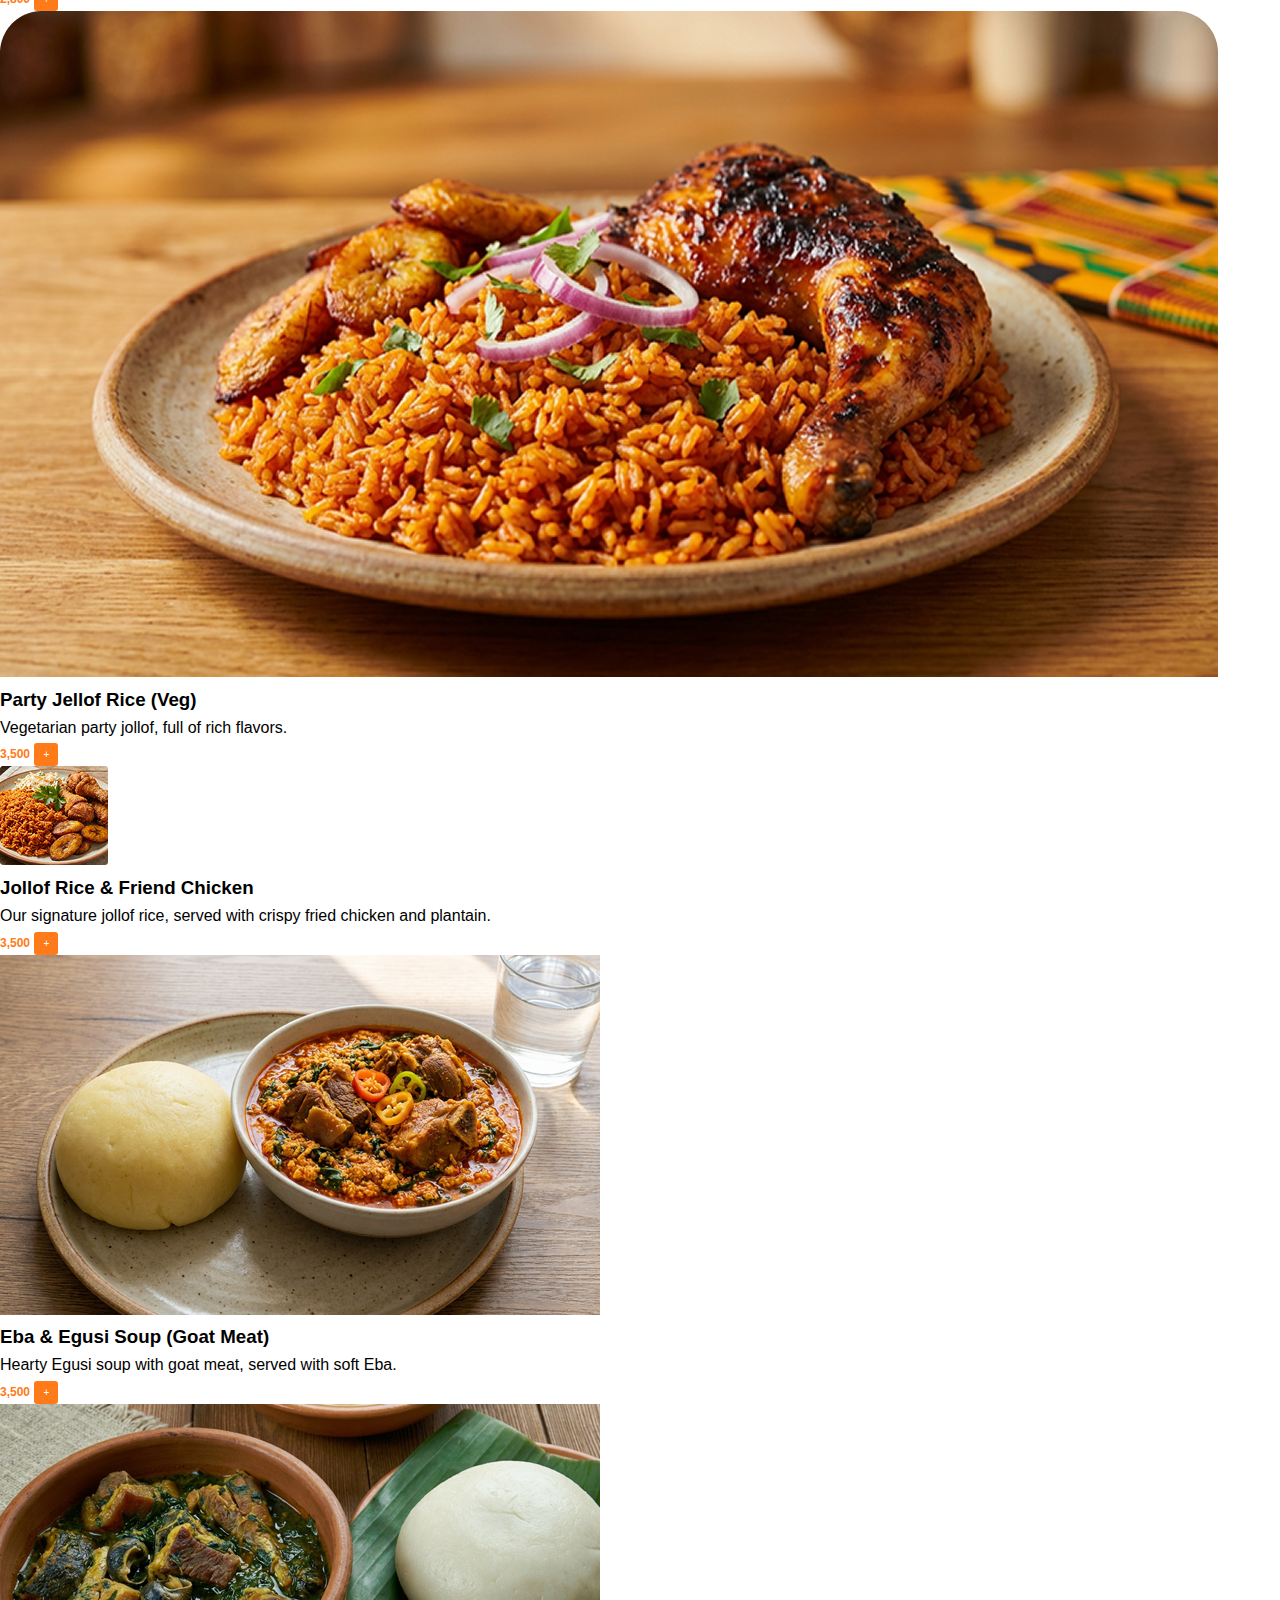
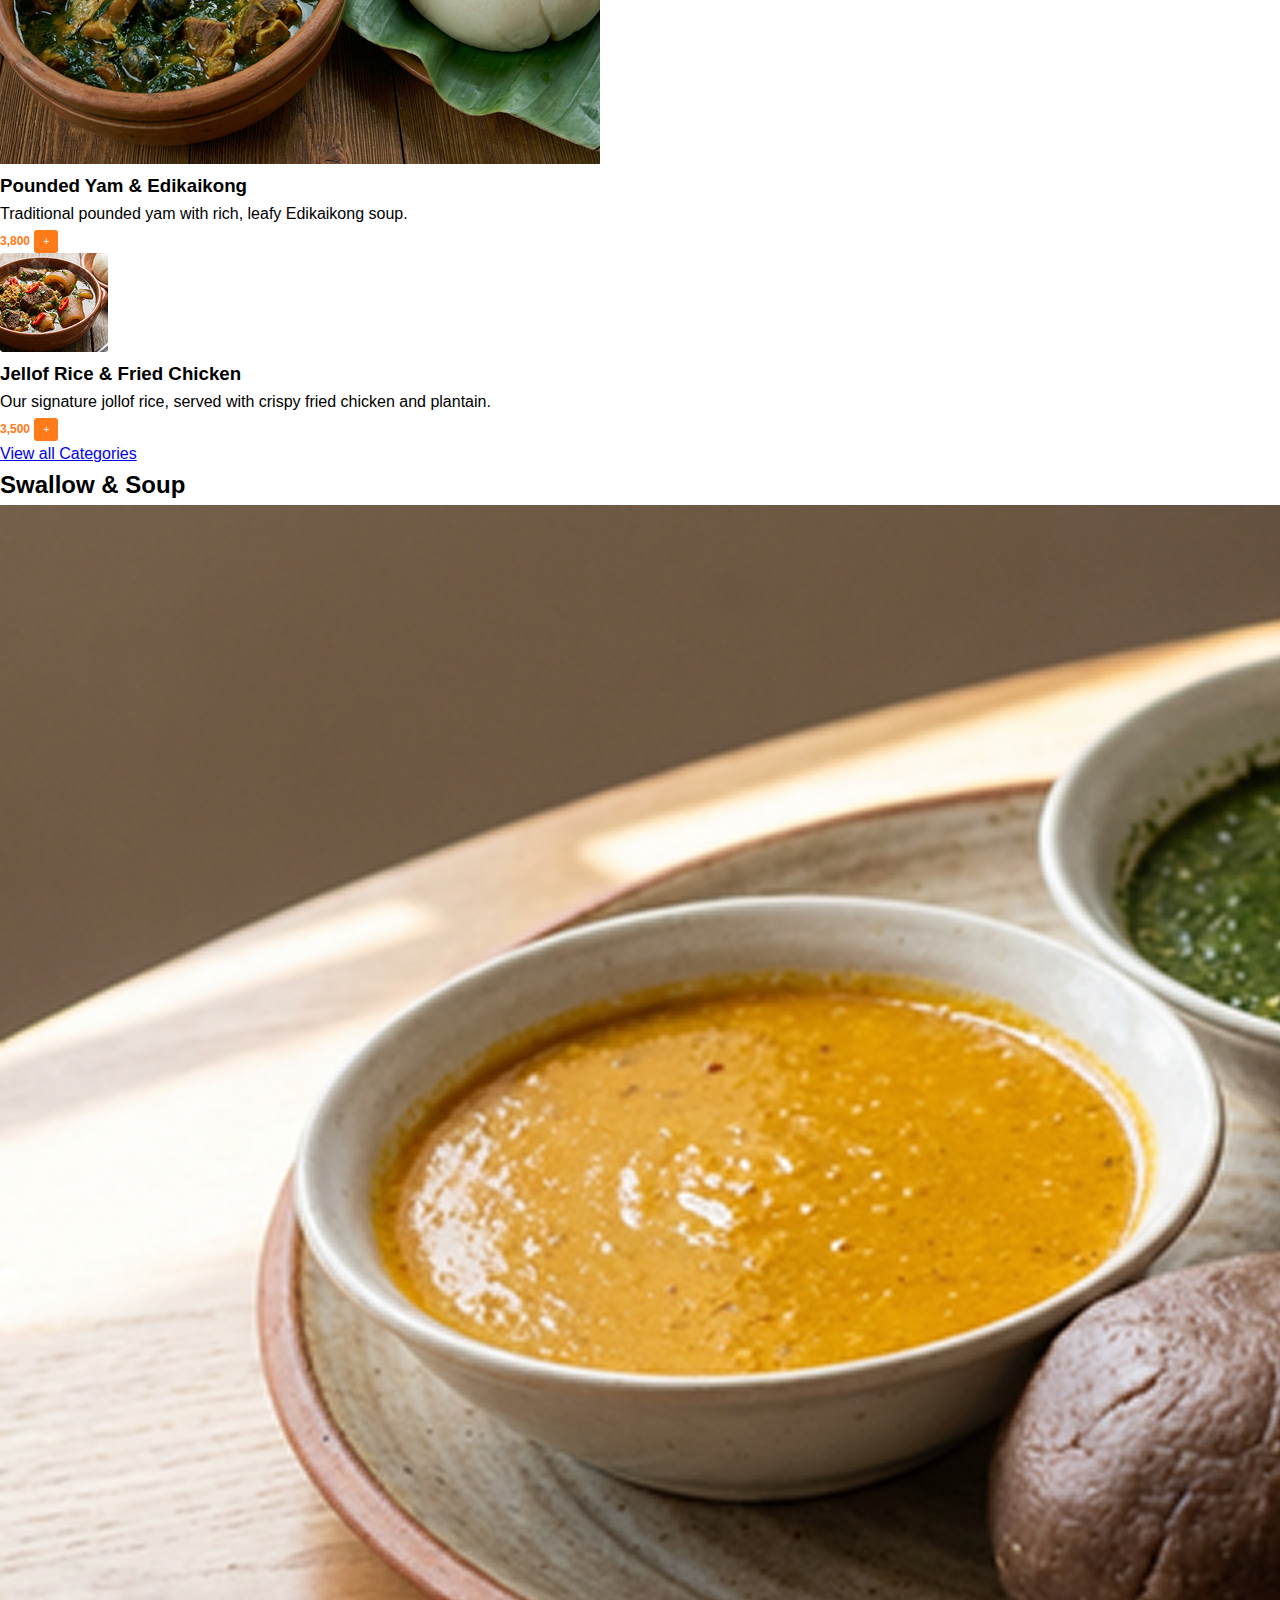
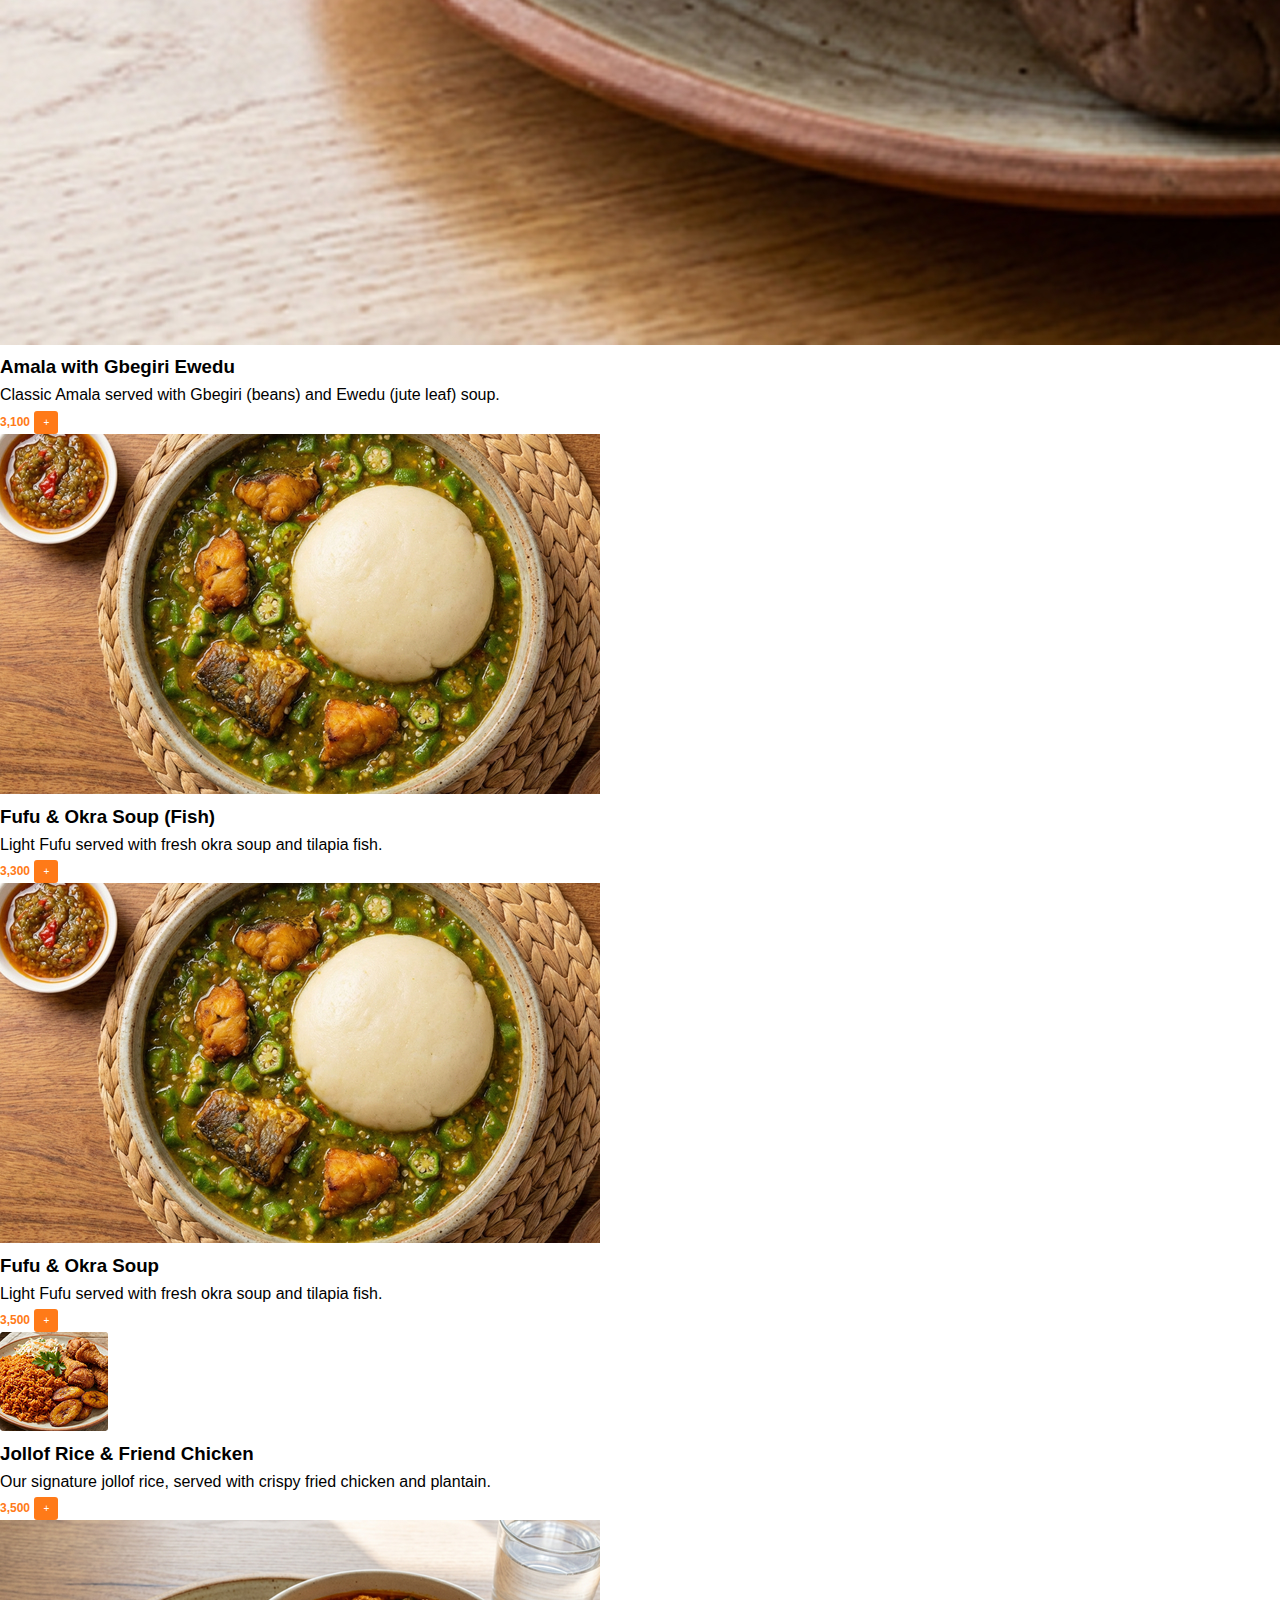
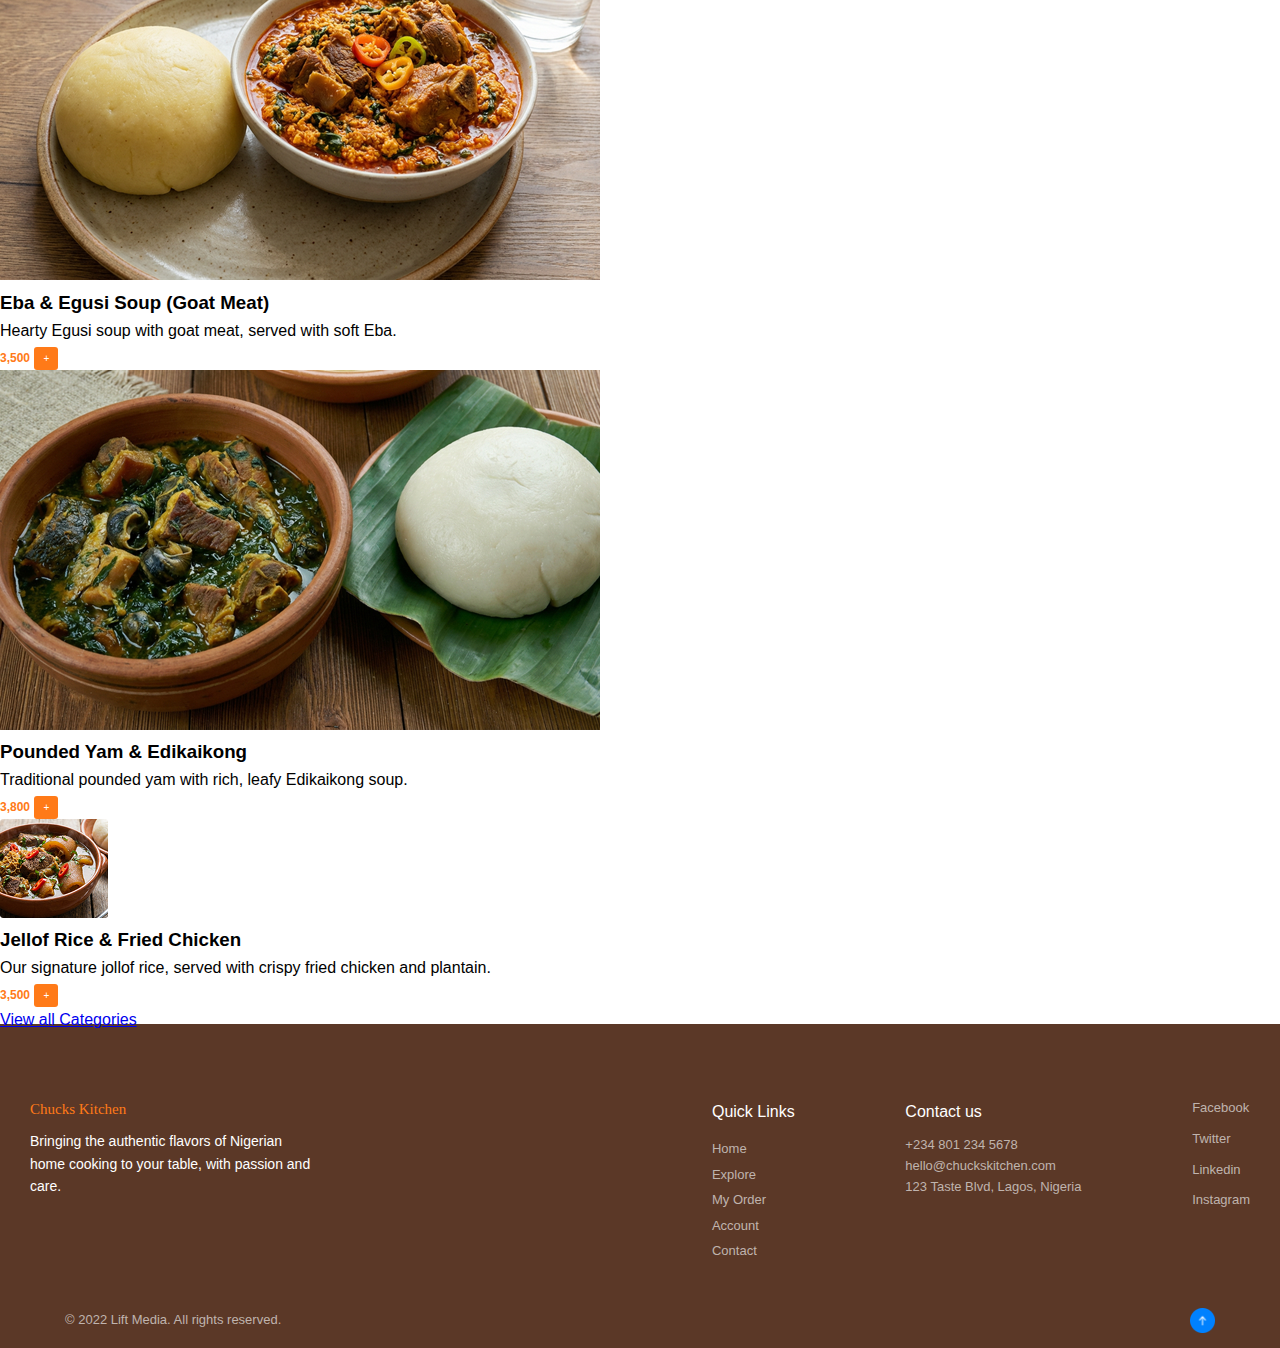
<file: pages/menu-listing.html>
<!doctype html>
<html lang="en">
  <head>
    <meta charset="UTF-8" />
    <meta name="viewport" content="width=device-width, initial-scale=1.0" />
    <link rel="stylesheet" href="/css/styles.css" />
    <link rel="stylesheet" href="/css/media-query.css" />
    <title>Menu Listing</title>
  </head>
  <body>
    <!-- ===== MeNu Page Container ===== -->
    <div class="container menu-list">
      <header>
        <div class="header-container">
          <span class="featured-nav-logo">Chucks Kitchen</span>

          <!-- Hamburger Button -->
          <div class="hamburger" id="hamburger">
            <span></span>
            <span></span>
            <span></span>
          </div>

          <nav class="featured-nav-bar" id="navMenu">
            <ul>
              <li><a href="/index.html">Home</a></li>
              <li><a id="home" href="#">Explore</a></li>
              <li><a href="#">My Orders</a></li>
              <li><a href="#">Account</a></li>
            </ul>
          </nav>

          <a class="secondary-login-btn" href="sign-in-screen.html">Login</a>
        </div>
      </header>

      <!-- ===== Main Section ===== -->
      <main>
        <section class="featured-hero">
          <div class="menu-listing-img-container">
            <h1 class="featured-hero-heading">Chucks Kitchen</h1>
            <p class="featured-para">
              Chucks Kitchen Nigerian Home Cooking 4.8 (1.2k)
            </p>
          </div>
        </section>

        <!-- ===== Menu Categories Section ===== -->
        <section>
          <div class="menu-categories">
            <h2>Menu Categories</h2>

            <div class="menu-categoeries-list">
              <p class="active list">Popular</p>
              <p class="list">Jollof Rice & Entrees</p>
              <p class="list">Swallow & Soups</p>
              <p class="list">Grills & sides</p>
              <p class="list">Beverages</p>
              <p class="list">Desserts</p>
            </div>
          </div>
        </section>

        <!-- ===== Popular Section ===== -->
        <section>
          <div class="popular-categories-section">
            <h2 class="popular-heading">Popular</h2>

            <section class="menu-categorie-container">
              <!-- first food menu container -->
              <section class="first-menu-list first-menu">
                <!-- jellof rice and fried chicken -->
                <div class="food-menu first-menu-inner">
                  <img
                    src="/assets/images/jellof-delight.png"
                    class="img"
                    alt="Jellof Rice Image"
                  />

                  <div class="heading-para-menu-pricing">
                    <div class="first-menu-heading-para">
                      <h3>Jollof Rice & Friend Chicken</h3>
                      <p>
                        Our signature jollof rice, served with crispy fried
                        chicken and plantain.
                      </p>
                    </div>

                    <div class="first-menu-pricing">
                      <small>3,500</small>
                      <button class="plus-btn">+</button>
                    </div>
                  </div>
                </div>

                <!-- eba and egusi soup -->
                <div class="food-menu">
                  <img
                    src="/assets/images/eba-and-egusi-soup.png"
                    class="img"
                    alt="Eba & Egusi Soup Image"
                  />

                  <div class="heading-para-menu-pricing">
                    <div class="first-menu-heading-para">
                      <h3>Eba & Egusi Soup (Goat Meat)</h3>
                      <p>
                        Hearty Egusi soup with goat meat, served with soft Eba.
                      </p>
                    </div>

                    <div class="first-menu-pricing">
                      <small>3,500</small>
                      <button class="plus-btn">+</button>
                    </div>
                  </div>
                </div>

                <!-- pounded yam and edikaikong -->
                <div class="food-menu hide-mobile-edikaikong">
                  <img
                    src="/assets/images/pounded-yam-and-edikaikong.jpg"
                    class="img edikaikong"
                    alt="Pounded Yam and Edikaikong Image"
                  />

                  <div class="heading-para-menu-pricing">
                    <div class="first-menu-heading-para">
                      <h3>Pounded Yam & Edikaikong</h3>
                      <p>
                        Traditional pounded yam with rich, leafy Edikaikong
                        soup.
                      </p>
                    </div>

                    <div class="first-menu-pricing">
                      <small>3,800</small>
                      <button class="plus-btn">+</button>
                    </div>
                  </div>
                </div>

                <!-- show on mobile view -->
                <div class="food-menu show-mobile-edikaikong">
                  <img
                    src="/assets/images/mobile-jellof-rice.png"
                    class="img edikakong"
                    alt="Pounded Yam and Edikaikong Image"
                  />

                  <div class="heading-para-menu-pricing">
                    <div class="first-menu-heading-para">
                      <h3>Jellof Rice & Fried Chicken</h3>
                      <p>
                        Our signature jollof rice, served with crispy fried
                        chicken and plantain.
                      </p>
                    </div>

                    <div class="first-menu-pricing">
                      <small>3,500</small>
                      <button class="plus-btn">+</button>
                    </div>
                  </div>
                </div>

                <a href="#" class="view-categories">View all Categories</a>
              </section>
            </section>

            <!-- ***** Second Menu Container -->
            <section class="menu-categorie-container">
              <!-- second food menu container -->
              <section class="first-menu-list hide-mobile-edikaikong">
                <!-- jellof rice and fried chicken -->
                <div class="food-menu">
                  <img
                    src="/assets/images/snail.jpg"
                    class="img"
                    alt="Snail Image"
                  />

                  <div class="heading-para-menu-pricing">
                    <div class="first-menu-heading-para">
                      <h3>Peppered Snail</h3>
                      <p>
                        Spicy and savory peppered snail, perfect as a starter.
                      </p>
                    </div>

                    <div class="first-menu-pricing">
                      <small>2,500</small>
                      <button class="plus-btn">+</button>
                    </div>
                  </div>
                </div>

                <!-- eba and egusi soup -->
                <div class="food-menu">
                  <img
                    src="/assets/images/grilled-tilapia-fish.jpg"
                    class="img"
                    alt="Grilled Tilapa Fish Image"
                  />

                  <div class="heading-para-menu-pricing">
                    <div class="first-menu-heading-para">
                      <h3>Grilled Tilapia Fish</h3>
                      <p>
                        Whole grilled tilapia seasoned with our special spices.
                      </p>
                    </div>

                    <div class="first-menu-pricing">
                      <small>4,500</small>
                      <button class="plus-btn">+</button>
                    </div>
                  </div>
                </div>

                <!-- pounded yam and edikaikong -->
                <div class="food-menu">
                  <img
                    src="/assets/images/jellof-rice-&-chicken.png"
                    class="img"
                    alt="Jellof Rice and Chicken Image"
                  />

                  <div class="heading-para-menu-pricing">
                    <div class="first-menu-heading-para">
                      <h3>Jellof Rice & Fried Chicken</h3>
                      <p>
                        Our signature jollof rice, served with crispy fried
                        chicken and plantain.
                      </p>
                    </div>

                    <div class="first-menu-pricing">
                      <small>3,500</small>
                      <button class="plus-btn">+</button>
                    </div>
                  </div>
                </div>
              </section>
            </section>
          </div>
        </section>

        <!-- ===== Jollof Rice and Entrees Section ===== -->
        <section>
          <div class="entree-section">
            <h2 class="entree-section-heading">Jollof Rice & Entrees</h2>

            <!-- ***** Second Menu Container -->
            <section class="menu-categorie-container">
              <!-- second food menu container -->

              <!-- hide on mobile view -->
              <section class="first-menu-list hide-on-mobile-entree">
                <!-- jellof rice and smoked Fish -->
                <div class="food-menu">
                  <img
                    src="/assets/images/jollof-rice-&-smoked-fish.jpg"
                    class="img"
                    alt="Jollof Rich and Smoked Fish Image"
                  />

                  <div class="heading-para-menu-pricing">
                    <div class="first-menu-heading-para">
                      <h3>Jollof Rice & Smoked Fish</h3>
                      <p>
                        Flavorful jollof rice served with perfectly smoked fish.
                      </p>
                    </div>

                    <div class="first-menu-pricing">
                      <small>3,500</small>
                      <button class="plus-btn">+</button>
                    </div>
                  </div>
                </div>

                <!-- eba and egusi soup -->
                <div class="food-menu">
                  <img
                    src="/assets/images/jellof-delight.png"
                    class="img"
                    alt="Party Jellof Rice Image"
                  />

                  <div class="heading-para-menu-pricing">
                    <div class="first-menu-heading-para">
                      <h3>Party Jollof Rice (Veg)</h3>
                      <p>Vegetarian party jollof, full of rich flavors.</p>
                    </div>

                    <div class="first-menu-pricing">
                      <small>2,800</small>
                      <button class="plus-btn">+</button>
                    </div>
                  </div>
                </div>

                <!-- pounded yam and edikaikong -->
                <div class="food-menu">
                  <img
                    src="/assets/images/jellof-delight.png"
                    class="img"
                    alt="Jellof Rice Image"
                  />

                  <div class="heading-para-menu-pricing">
                    <div class="first-menu-heading-para">
                      <h3>Party Jellof Rice (Veg)</h3>
                      <p>Vegetarian party jollof, full of rich flavors.</p>
                    </div>

                    <div class="first-menu-pricing">
                      <small>3,500</small>
                      <button class="plus-btn">+</button>
                    </div>
                  </div>
                </div>
              </section>

              <!-- Show on mobile view -->
              <section class="first-menu-list first-menu view-categories">
                <!-- jellof rice and fried chicken -->
                <div class="food-menu first-menu-inner">
                  <img
                    src="/assets/images/mobile-entree-jellof-rice.png"
                    class="img"
                    alt="Jellof Rice Image"
                  />

                  <div class="heading-para-menu-pricing">
                    <div class="first-menu-heading-para">
                      <h3>Jollof Rice & Friend Chicken</h3>
                      <p>
                        Our signature jollof rice, served with crispy fried
                        chicken and plantain.
                      </p>
                    </div>

                    <div class="first-menu-pricing">
                      <small>3,500</small>
                      <button class="plus-btn">+</button>
                    </div>
                  </div>
                </div>

                <!-- eba and egusi soup -->
                <div class="food-menu">
                  <img
                    src="/assets/images/eba-and-egusi-soup.png"
                    class="img"
                    alt="Eba & Egusi Soup Image"
                  />

                  <div class="heading-para-menu-pricing">
                    <div class="first-menu-heading-para">
                      <h3>Eba & Egusi Soup (Goat Meat)</h3>
                      <p>
                        Hearty Egusi soup with goat meat, served with soft Eba.
                      </p>
                    </div>

                    <div class="first-menu-pricing">
                      <small>3,500</small>
                      <button class="plus-btn">+</button>
                    </div>
                  </div>
                </div>

                <!-- pounded yam and edikaikong -->
                <div class="food-menu hide-mobile-edikaikong">
                  <img
                    src="/assets/images/pounded-yam-and-edikaikong.jpg"
                    class="img edikaikong"
                    alt="Pounded Yam and Edikaikong Image"
                  />

                  <div class="heading-para-menu-pricing">
                    <div class="first-menu-heading-para">
                      <h3>Pounded Yam & Edikaikong</h3>
                      <p>
                        Traditional pounded yam with rich, leafy Edikaikong
                        soup.
                      </p>
                    </div>

                    <div class="first-menu-pricing">
                      <small>3,800</small>
                      <button class="plus-btn">+</button>
                    </div>
                  </div>
                </div>

                <!-- show on mobile view -->
                <div class="food-menu show-mobile-edikaikong">
                  <img
                    src="/assets/images/mobile-jellof-rice.png"
                    class="img edikakong"
                    alt="Pounded Yam and Edikaikong Image"
                  />

                  <div class="heading-para-menu-pricing">
                    <div class="first-menu-heading-para">
                      <h3>Jellof Rice & Fried Chicken</h3>
                      <p>
                        Our signature jollof rice, served with crispy fried
                        chicken and plantain.
                      </p>
                    </div>

                    <div class="first-menu-pricing">
                      <small>3,500</small>
                      <button class="plus-btn">+</button>
                    </div>
                  </div>
                </div>

                <a href="#" class="view-categories">View all Categories</a>
              </section>
            </section>
          </div>
        </section>

        <!-- ===== Swallow & Soup Section ===== -->
        <section>
          <div class="entree-section">
            <h2 class="entree-section-heading">Swallow & Soup</h2>

            <!-- ***** Second Menu Container -->
            <section class="menu-categorie-container">
              <!-- second food menu container -->
              <section class="first-menu-list hide-on-mobile-entree">
                <!-- amala rice and smoked Fish -->
                <div class="food-menu">
                  <img
                    src="/assets/images/amala-gbegiri-ewedu.jpg"
                    class="img"
                    alt="Amala and Ewedu Image"
                  />

                  <div class="heading-para-menu-pricing">
                    <div class="first-menu-heading-para">
                      <h3>Amala with Gbegiri Ewedu</h3>
                      <p>
                        Classic Amala served with Gbegiri (beans) and Ewedu
                        (jute leaf) soup.
                      </p>
                    </div>

                    <div class="first-menu-pricing">
                      <small>3,100</small>
                      <button class="plus-btn">+</button>
                    </div>
                  </div>
                </div>

                <!-- eba and egusi soup -->
                <div class="food-menu">
                  <img
                    src="/assets/images/fufu-okra-soup.jpg"
                    class="img"
                    alt="Fufu Okra Soup Image"
                  />

                  <div class="heading-para-menu-pricing">
                    <div class="first-menu-heading-para">
                      <h3>Fufu & Okra Soup (Fish)</h3>
                      <p>
                        Light Fufu served with fresh okra soup and tilapia fish.
                      </p>
                    </div>

                    <div class="first-menu-pricing">
                      <small>3,300</small>
                      <button class="plus-btn">+</button>
                    </div>
                  </div>
                </div>

                <!-- pounded yam and edikaikong -->
                <div class="food-menu">
                  <img
                    src="/assets/images/fufu-okra-soup.jpg"
                    class="img"
                    alt="Fufu and Okra Soup Image"
                  />

                  <div class="heading-para-menu-pricing">
                    <div class="first-menu-heading-para">
                      <h3>Fufu & Okra Soup</h3>
                      <p>
                        Light Fufu served with fresh okra soup and tilapia fish.
                      </p>
                    </div>

                    <div class="first-menu-pricing">
                      <small>3,500</small>
                      <button class="plus-btn">+</button>
                    </div>
                  </div>
                </div>
              </section>

              <section class="first-menu-list view-categories">
                <!-- jellof rice and fried chicken -->
                <div class="food-menu first-menu-inner">
                  <img
                    src="/assets/images/mobile-entree-jellof-rice.png"
                    class="img"
                    alt="Jellof Rice Image"
                  />

                  <div class="heading-para-menu-pricing">
                    <div class="first-menu-heading-para">
                      <h3>Jollof Rice & Friend Chicken</h3>
                      <p>
                        Our signature jollof rice, served with crispy fried
                        chicken and plantain.
                      </p>
                    </div>

                    <div class="first-menu-pricing">
                      <small>3,500</small>
                      <button class="plus-btn">+</button>
                    </div>
                  </div>
                </div>

                <!-- eba and egusi soup -->
                <div class="food-menu">
                  <img
                    src="/assets/images/eba-and-egusi-soup.png"
                    class="img"
                    alt="Eba & Egusi Soup Image"
                  />

                  <div class="heading-para-menu-pricing">
                    <div class="first-menu-heading-para">
                      <h3>Eba & Egusi Soup (Goat Meat)</h3>
                      <p>
                        Hearty Egusi soup with goat meat, served with soft Eba.
                      </p>
                    </div>

                    <div class="first-menu-pricing">
                      <small>3,500</small>
                      <button class="plus-btn">+</button>
                    </div>
                  </div>
                </div>

                <!-- pounded yam and edikaikong -->
                <div class="food-menu hide-mobile-edikaikong">
                  <img
                    src="/assets/images/pounded-yam-and-edikaikong.jpg"
                    class="img edikaikong"
                    alt="Pounded Yam and Edikaikong Image"
                  />

                  <div class="heading-para-menu-pricing">
                    <div class="first-menu-heading-para">
                      <h3>Pounded Yam & Edikaikong</h3>
                      <p>
                        Traditional pounded yam with rich, leafy Edikaikong
                        soup.
                      </p>
                    </div>

                    <div class="first-menu-pricing">
                      <small>3,800</small>
                      <button class="plus-btn">+</button>
                    </div>
                  </div>
                </div>

                <!-- show on mobile view -->
                <div class="food-menu show-mobile-edikaikong">
                  <img
                    src="/assets/images/mobile-jellof-rice.png"
                    class="img edikakong"
                    alt="Pounded Yam and Edikaikong Image"
                  />

                  <div class="heading-para-menu-pricing">
                    <div class="first-menu-heading-para">
                      <h3>Jellof Rice & Fried Chicken</h3>
                      <p>
                        Our signature jollof rice, served with crispy fried
                        chicken and plantain.
                      </p>
                    </div>

                    <div class="first-menu-pricing">
                      <small>3,500</small>
                      <button class="plus-btn">+</button>
                    </div>
                  </div>
                </div>

                <a href="#" class="view-categories">View all Categories</a>
              </section>
            </section>
          </div>
        </section>

        <!-- ===== Cta Section ===== -->
        <section class="cta"></section>
      </main>

      <!-- ====== Footer Section ====== -->
      <footer class="footer-footer">
        <div class="footer">
          <div class="footer-container">
            <span class="onboarding-logo footer-logo">Chucks Kitchen</span>
            <p class="footer-para">
              Bringing the authentic flavors of Nigerian home cooking to your
              table, with passion and care.
            </p>
          </div>

          <div class="quick-links">
            <h4>Quick Links</h4>
            <ul class="footer-nav-links">
              <li><a href="#"> Home </a></li>
              <li><a href="#"> Explore </a></li>
              <li><a href="#"> My Order </a></li>
              <li><a href="#"> Account </a></li>
              <li><a href="#"> Contact </a></li>
            </ul>
          </div>

          <div class="quick-links">
            <h4>Contact us</h4>
            <a class="tel" href="tel:+234 801 234 5678">+234 801 234 5678</a>
            <a class="mail" href="mailto:hello@chuckskitchen.com"
              >hello@chuckskitchen.com</a
            >
            <p class="contact-address">123 Taste Blvd, Lagos, Nigeria</p>
          </div>

          <div class="quick-links">
            <ul class="social-links">
              <li>
                <a
                  class="facebook"
                  href="https//www.facebook.com"
                  target="_blank"
                  >Facebook</a
                >
              </li>
              <li>
                <a href="https//www.Twitter.com" target="_blank">Twitter</a>
              </li>
              <li>
                <a href="https//www.Linkedin.com" target="_blank">Linkedin</a>
              </li>
              <li>
                <a href="https//www.Instagram.com" target="_blank">Instagram</a>
              </li>
            </ul>
          </div>
        </div>

        <div class="footer-right-reserved">
          <p class="footer-text">
            &copy; 2022 Lift Media. All rights reserved.
          </p>
          <img
            src="/assets/images/Up arrow.png"
            alt="Footer Up Arrow Icon"
            class="footer-icon"
          />
        </div>
      </footer>
    </div>
  </body>
</html>
</file>
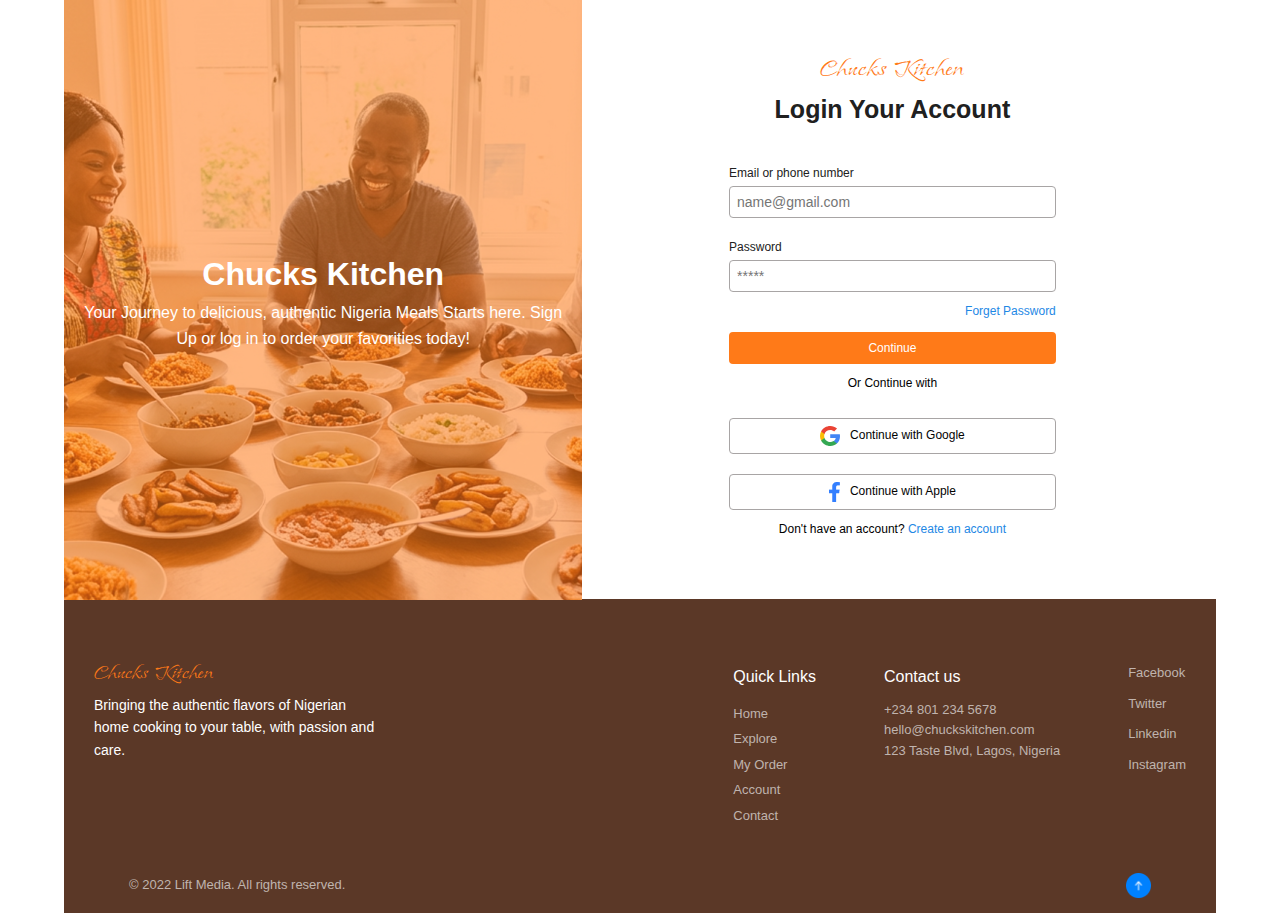
<file: pages/sign-in-screen.html>
<!doctype html>
<html lang="en">
  <head>
    <meta charset="UTF-8" />
    <meta name="viewport" content="width=device-width, initial-scale=1.0" />
    <link rel="preconnect" href="https://fonts.googleapis.com" />
    <link rel="preconnect" href="https://fonts.gstatic.com" crossorigin />
    <link
      href="https://fonts.googleapis.com/css2?family=Island+Moments&family=Poppins:ital,wght@0,100;0,200;0,300;0,400;0,500;0,600;0,700;0,800;0,900;1,100;1,200;1,300;1,400;1,500;1,600;1,700;1,800;1,900&display=swap"
      rel="stylesheet"
    />

    <link rel="stylesheet" href="/css/sign-up-screen.css" />
    <link rel="stylesheet" href="/css/media-query.css" />
    <title>Sign In</title>
  </head>
  <body>
    <div class="container">
      <section class="sign-in-container">
        <div class="hero-image">
          <h1 class="hero-heading">Chucks Kitchen</h1>
          <p class="hero-para">
            Your Journey to delicious, authentic Nigeria Meals Starts here. Sign
            Up or log in to order your favorities today!
          </p>
        </div>

        <div class="sign-in-form">
          <div class="hero">
            <span class="sign-in-text"
              ><a class="sign-in-text" href="/index.html"
                >Chucks Kitchen</a
              ></span
            >
            <h2 class="sign-in-heading">Login Your Account</h2>
          </div>

          <form>
            <div class="email-container form">
              <label for="email">Email or phone number</label>
              <input
                id="email"
                type="email"
                name="email"
                placeholder="name@gmail.com"
              />
            </div>

            <div class="password-container form">
              <label for="Password">Password</label>
              <input
                itemid="password"
                type="password"
                name="password"
                placeholder="*****"
              />
            </div>

            <a class="forget-password" href="#">Forget Password</a>

            <input class="submit" type="submit" value="Continue" />

            <span class="sign-in-options">Or Continue with</span>

            <div class="sign-in-options-container">
              <div class="google-link sign-in-link">
                <a href="">
                  <img
                    src="/assets/images/google-icon.svg"
                    alt="Google Sign In Link Icon"
                  />
                  <p class="containue-text">Continue with Google</p>
                </a>
              </div>

              <div class="facebook-link sign-in-link">
                <a href="">
                  <img
                    src="/assets/images/facebook-icon.png"
                    alt="Facebook Sign In Link Icon"
                  />
                  <p class="containue-text">Continue with Apple</p>
                </a>
              </div>
            </div>

            <p class="create-account">
              Don't have an account?
              <a class="create-account-link" href="#">Create an account</a>
            </p>
          </form>
        </div>
      </section>

      <!-- ====== Footer Section ====== -->
      <footer>
        <div class="footer">
          <div class="footer-container">
            <span class="onboarding-logo footer-logo">Chucks Kitchen</span>
            <p class="footer-para">
              Bringing the authentic flavors of Nigerian home cooking to your
              table, with passion and care.
            </p>
          </div>

          <div class="quick-links">
            <h4>Quick Links</h4>
            <ul class="footer-nav-links">
              <li><a href="#"> Home </a></li>
              <li><a href="#"> Explore </a></li>
              <li><a href="#"> My Order </a></li>
              <li><a href="#"> Account </a></li>
              <li><a href="#"> Contact </a></li>
            </ul>
          </div>

          <div class="quick-links">
            <h4>Contact us</h4>
            <a class="tel" href="tel:+234 801 234 5678">+234 801 234 5678</a>
            <a class="mail" href="mailto:hello@chuckskitchen.com"
              >hello@chuckskitchen.com</a
            >
            <p class="contact-address">123 Taste Blvd, Lagos, Nigeria</p>
          </div>

          <div class="quick-links">
            <ul class="social-links">
              <li>
                <a
                  class="facebook"
                  href="https//www.facebook.com"
                  target="_blank"
                  >Facebook</a
                >
              </li>
              <li>
                <a href="https//www.Twitter.com" target="_blank">Twitter</a>
              </li>
              <li>
                <a href="https//www.Linkedin.com" target="_blank">Linkedin</a>
              </li>
              <li>
                <a href="https//www.Instagram.com" target="_blank">Instagram</a>
              </li>
            </ul>
          </div>
        </div>

        <div class="footer-right-reserved">
          <p class="footer-text">
            &copy; 2022 Lift Media. All rights reserved.
          </p>
          <img
            src="/assets/images/Up arrow.png"
            alt="Footer Up Arrow Icon"
            class="footer-icon"
            width="20px"
          />
        </div>
      </footer>
    </div>
  </body>
</html>
</file>
<file: css/styles.css>
* {
  margin: 0;
  padding: 0;
  box-sizing: border-box;
}

body {
  font-family: Arial, Helvetica, sans-serif;
  line-height: 1.6;
}

.container {
  width: 100%;
  overflow-x: hidden;
}

.header-container {
  position: relative;
  z-index: 1000;
}

/* Hide hamburger menu on desktop */
.hamburger {
  display: none;
  flex-direction: column;
  cursor: pointer;
  gap: 5px;
}

.hamburger span {
  width: 25px;
  height: 3px;
  background-color: black;
  display: block;
}

.onboarding-form-container {
  width: 50%;
  max-width: 1200px;
}
.onboarding-container {
  display: flex;
  gap: 40px;
  margin: 0px 20px;
  margin-top: 10px;
}

.onboarding-image {
  width: 400px;
  object-fit: contain;
  height: auto;
}
.onboarding-sign-in {
  margin-bottom: 20px;
  display: flex;
  gap: 25px;
  justify-content: space-between;
  align-items: center;
}

.onboarding-logo {
  font-family: "Island Moments", cursive;
  color: #ff7a18;
  font-weight: 400;
  line-height: 40.81px;
  font-size: 25px;
}

.secondary-btn {
  text-decoration: none;
  color: #1e88e5;
  border: 2px solid #1e88e5;
  padding: 8px 25px;
  border-radius: 10px;
}

.onboarding-hero {
  margin-top: 60px;
  display: flex;
  flex-direction: column;
  align-items: flex-start;
  justify-content: center;
}

.onboarding-h1 {
  font-size: 25px;
  margin-bottom: 15px;
  color: rgb(32, 32, 32);
}

.onboarding-para {
  color: rgb(32, 32, 32);
  max-width: 500px;
  font-size: 16px;
  margin-bottom: 20px;
}

.onboarding-short-description {
  display: flex;
  gap: 15px;
  margin-bottom: 40px;
}

.description-container {
  display: flex;
  gap: 10px;
  align-items: center;
  padding: 5px;
}

.onboarding-icon {
  background-color: #ffe1c4;
  padding: 5px;
  border-radius: 8px;
}

.onboarding-text {
  font-size: 15px;
  width: 100%;
  margin-left: 3px;
}

.onboarding-link {
  margin-bottom: 20px;
  display: flex;
  flex-direction: column;
  justify-content: center;
  align-items: flex-start;
  padding: 10px;
  gap: 15px;
}

.start-order-link,
.learn-more-link {
  width: 80%;
}

.start-order-link {
  color: white;
  text-decoration: none;
  background-color: #ff7418;
  border-radius: 8px;
  text-align: center;
  padding: 10px 20px;
}
.learn-more-link {
  color: #1e88e5;
  border: 2px solid #1e88e5;
  text-decoration: none;
  border-radius: 8px;
  text-align: center;
  padding: 10px 20px;
}

.onborading-privacy {
  display: flex;
  justify-content: center;
  align-items: center;
  gap: 20px;
  margin-top: 35px;
  margin-bottom: 0;
  font-size: 14px;
}
.privacy-link,
.terms-service-link {
  text-decoration: none;
  color: #1e88e5;
}

/* ***** Footer Section ***** */
footer {
  background-color: rgb(91, 56, 39);
  margin-top: -8px;
  margin-left: 20px;
  margin-right: 20px;
  padding-top: 35px;
}

.footer {
  padding: 30px;
  display: flex;
  gap: 10px;
  justify-content: space-between;
  align-items: start;
}
.onboarding-logo {
  font-size: 15px;
}

.footer-para {
  color: #fff;
  font-size: 14px;
  line-height: 1.6;
  width: 50%;
}

.quick-links {
  display: flex;
  flex-direction: column;
}

.quick-links h4 {
  color: #fff;
  font-weight: normal;
  margin-bottom: 10px;
  margin-top: 10px;
}

.footer-nav-links,
.quick-links ul {
  list-style: none;
}

.footer-nav-links a,
.tel,
.mail,
.contact-address,
.quick-links ul li a {
  color: rgba(245, 245, 245, 0.664);
  font-size: 13px;
  text-decoration: none;
}

.social-links li {
  margin-top: 5px;
}

.footer-right-reserved {
  display: flex;
  justify-content: space-between;
  align-items: center;
  padding: 15px 65px;
}
.footer-text {
  color: rgba(245, 245, 245, 0.664);
  font-size: 13px;
}
.footer-icon {
  cursor: pointer;
  width: 25px;
  height: auto;
}

/* ====== Featured Meal CSS Page Styles ===== */
.header-container {
  background-color: white;
  display: flex;
  justify-content: space-between;
  align-items: center;
  padding: 10px;
}

.feature-meal-page {
  background-color: #f3f4f6;
}

.featured-nav-logo {
  font-family: "Island Moments", cursive;
  color: #ff7a18;
  font-weight: 400;
  line-height: 40.81px;
  font-size: 25px;
}

.featured-nav-bar ul {
  display: flex;
  gap: 150px;
}

.featured-nav-bar ul {
  list-style: none;
}

.featured-nav-bar ul a {
  color: black;
  font-size: 16px;
  text-decoration: none;
  font-weight: 400;
}

#home {
  content: "";
  color: #ff7a18;
}

.secondary-login-btn {
  padding: 5px 28px;
  font-size: 14px;
  text-decoration: none;
  color: white;
  background-color: #ff7a18;
  border-radius: 5px;
}

/* ***** Main Section ***** */
.featured-hero {
  position: relative;
}

.featured-meal-hero-img {
  position: relative;
  width: 100%;
  height: 600px;
  background-image:
    linear-gradient(rgba(0, 0, 0, 0.6), rgba(0, 0, 0, 0.6)),
    url("/assets/images/Welcome.jpg");

  background-size: cover;
  background-position: cover;
  background-repeat: no-repeat;
  display: flex;

  flex-direction: column;
  justify-content: center;
  align-items: flex-start;

  color: white;
  padding: 0 30px;
  overflow: hidden;
}

.featured-hero-heading {
  font-size: 35px;
  width: 50%;
  line-height: 1;
  margin-bottom: 10px;
}

.featured-para {
  font-size: 20px;
}

.discover-btn {
  color: white;
  background-color: #ff7a18;
  padding: 12px 24px;
  font-size: 14px;
  border: 1px solid #ff7a18;
  border-radius: 5px;
  cursor: pointer;
}

.search {
  background-color: white;
  box-shadow: 0px 0px 5px rgb(101, 101, 101);
  display: flex;
  justify-content: center;
  align-items: center;
  gap: 10px;
  width: 50%;
  padding: 10px;
  margin: 0 auto;
  text-align: center;
  position: absolute;
  top: 640px;
  left: 270px;
  border-radius: 5px;
}

/* ***** Popular Categories Section ***** */

.categories-heading {
  padding-top: 95px;
  text-align: center;
  font-size: 20px;
}

.popular-catogories {
  margin-top: 30px;
}

.popular-catogories {
  background-color: #f3f4f6;
  display: flex;
  justify-content: center;
  gap: 35px;
  text-align: center;
  padding: 10px;
}

.catogorie {
  display: flex;
  flex-direction: column;
  align-items: center;
}

.catogorie img {
  width: 200px;
  height: 150px;
  object-fit: cover;
  border-top-left-radius: 10px;
  border-top-right-radius: 10px;
}

.food-name {
  height: 70px;
  width: 200px;
  color: black;
  padding: 20px;
  background-color: white;
}

.categorie-food-name {
  font-size: 12px;
  font-weight: 600;
}

/* ***** Chef Section ***** */

.chef-heading {
  padding-top: 95px;
  text-align: center;
  font-size: 20px;
}

.chef-special-menu-container {
  margin-top: 30px;
  display: flex;
  justify-content: center;
  gap: 10px;
}

.special-menu {
  padding: 10px;
  display: flex;
  flex-direction: column;
  justify-content: center;
  gap: 10px;
  width: 20%;
}

.special-menu img {
  height: 150px;
  border-top-left-radius: 10px;
  border-top-right-radius: 10px;
}

.special-menu-description {
  font-size: 12px;
  padding: 10px;
}

.special-menu-description h3 {
  font-weight: 600px;
}

.special-menu-description p {
  font-size: 13px;
  max-width: 450px;
}

.special-menu-price {
  display: flex;
  /* background-color: pink; */
  justify-content: space-between;
  gap: 10px;
  padding: 10px;
  align-items: center;
}

small {
  color: #ff7a18;
  font-size: 12px;
  font-weight: 600;
}

button {
  padding: 6px 9px;
  font-size: 10px;
  text-decoration: none;
  color: white;
  background-color: #ff7a18;
  border-radius: 3px;
  border-radius: 1px solid #ff7a18;
  border: none;
}

/* ***** View All Special Section ***** */
.view-all-special {
  display: none;
}
/* ***** Call To Action ***** */

.cta img {
  width: 100%;
  margin: 0;
}
.footer-footer {
  width: 100%;
  margin-left: 0;
}

/* ***** Responsive Media Query ***** */

@media screen and (max-width: 900px) {
  h1 {
    font-size: 22px !important;
  }

  .onboarding-short-description {
    flex-wrap: wrap;
    justify-content: space-between;
  }

  .description-container {
    width: 48%;
    margin: -10px;
  }

  .onboarding-link {
    margin-top: -20px;
  }

  .start-order-link,
  .learn-more-link {
    width: 100%;
  }
}

@media screen and (max-width: 800px) {
  h1 {
    font-size: 20px !important;
  }

  .onboarding-short-description {
    display: flex;
    flex-direction: column;
  }

  .description-container {
    margin: -10px;
    display: flex !important;
    flex-direction: row !important;
    width: 100%;
  }

  .onboarding-text {
    font-size: 14px;
  }

  .onboarding-link {
    margin-top: -30px;
  }

  .start-order-link,
  .learn-more-link {
    width: 100%;
  }

  .onborading-privacy {
    margin-top: -10px;
  }
}

@media screen and (max-width: 792px) {
  .onboarding-container {
    flex-direction: column;
  }

  .onboarding-image {
    width: 100%;
    height: auto;
  }

  .onboarding-form-container {
    justify-content: space-between;
    align-items: center;
    margin: 0px auto;
    width: 100%;
  }

  .onboarding-hero {
    align-items: center;
    justify-content: center;
  }

  .onboarding-short-description {
    display: flex !important;
    flex-wrap: nowrap !important;
    flex-direction: row !important;
  }

  .onboarding-link {
    margin-top: 10px;
  }

  .onborading-privacy {
    margin-bottom: 20px;
  }
}

@media screen and (max-width: 600px) {
  .footer {
    flex-direction: column;
  }
}
</file>
<file: css/media-query.css>
@media screen and (min-width: 300px) {
  .sign-in-container {
    display: block;
  }
  .hero-image {
    display: none;
  }

  .hero {
    margin-top: 10px;
  }

  .sign-in-text {
    font-size: 30px;
  }

  input {
    padding: 12px 40px;
    padding: 7px;
  }
  .sign-in-heading {
    font-size: 25px;
    margin-top: -5px;
  }

  .google-link,
  .facebook-link {
    width: 100%;
  }

  .sign-in-link a {
    font-size: 12px !important;
  }
}

/* ***** Media Responsivenss Featured Male Pgae ***** */
@media screen and (max-width: 981px) {
  .featured-nav-logo {
    font-size: 15px;
  }
}

@media screen and (max-width: 910px) {
  .featured-nav-logo,
  .featured-nav-bar ul li a {
    font-size: 14px;
  }
}

@media screen and (max-width: 875px) {
  .featured-nav-logo {
    margin-left: 15px;
    margin-top: 5px;
  }
  .hamburger {
    display: flex;
    margin-right: 15px;
    margin-top: 5px;
  }

  .featured-nav-bar {
    position: absolute;
    top: 60px;
    right: 0;
    width: 100%;
    background: white;
    display: none; /* hide by default */
  }

  .featured-nav-bar.active {
    display: block; /* show when clicked */
  }

  .secondary-login-btn {
    display: none;
  }
}

@media screen and (max-width: 600px) {
  body {
    overflow-x: hidden;
  }

  .featured-nav-logo {
    font-size: 16px;
  }

  /* Show hamburger */
  .hamburger {
    display: flex;
  }

  /* Hide nav by default */
  .featured-nav-bar {
    display: none;
    position: absolute;
    top: 60px;
    right: 0;
    background: white;
    margin-top: -20px;
    width: 100%;
    text-align: center;
  }

  .featured-nav-bar ul {
    flex-direction: column;
    gap: 10px;

    padding: 20px 0;
  }

  .featured-nav-bar ul li {
    margin: 10px 0;
  }

  /* When active */
  .featured-nav-bar.active {
    display: block;
  }

  /* Hide login button on mobile */
  .secondary-login-btn {
    display: none;
  }

  /* feature-meal-page full width */
  .feature-meal-page {
    width: 100%;
    max-width: 100%;
    padding: 0;
    margin: 0;
  }

  /* header full width */
  .header-container {
    width: 100%;
    padding: 0;
  }

  .featured-hero {
    overflow-x: hidden;
    width: 100%;
  }

  /* featured hero full width */
  .featured-meal-hero-img {
    width: 100%;
  }

  .featured-meal-hero-img img {
    width: 100%;
    height: auto;
    display: block;
  }

  .featured-hero-heading {
    font-size: 30px !important;
    width: 75%;
    margin-bottom: 5px;
  }
  .popular-catogories .catogorie img {
    width: 100%;
    height: auto;
  }

  .featured-hero {
    position: relative;
  }

  .search {
    position: absolute;
    left: 140px;
    width: 80%;
    left: 45px;
    top: 620px;
  }

  .popular-categories-section {
    display: flex;
    flex-direction: column;
    width: 100%;
  }

  /* categories full width */
  .popular-catogories {
    display: flex;
    flex-direction: column;
    width: 100%;
    margin: 0;
    padding: 0;
  }

  .catogorie {
    width: 90%;
    max-width: 500px;
    margin: auto;
    text-align: center;
  }

  .catogorie img {
    width: 100%;
    height: auto;
    object-fit: cover;
    display: block;
  }

  .food-name {
    width: 100%;
  }

  .categorie-food-name {
    font-size: 16px;
  }
  .chef-special-menu-container {
    flex-direction: column;
    justify-content: center;
  }

  .special-menu {
    width: 90%;
    margin: auto;
    flex-direction: column;
  }

  .special-menu img {
    /* width: 500px; */
    width: 100%;
    height: 300px;
    object-fit: contain;
  }

  .menu-delight {
    display: none;
  }
  .special-menu-description {
    display: flex;
    flex-direction: column !important;
  }

  .special-menu-description h3 {
    font-size: 16px;
  }

  .special-menu-description p {
    font-size: 14px;
  }

  .special-menu-price {
    margin: 0px 10px;
  }

  .view-all-special {
    display: flex;
    justify-content: center;
    align-items: center;
    margin: 10px 0;
  }

  .view-all-special a {
    text-decoration: none;
    font-size: 15px;
    color: lightskyblue;
    margin-bottom: 35px;
  }

  .footer-footer {
    display: none;
  }
}
</file>
<file: css/sign-up-screen.css>
* {
  margin: 0;
  padding: 0;
  box-sizing: border-box;
}

body {
  font-family: Arial, Helvetica, sans-serif;
  line-height: 1.6;
}

.container {
  width: 90%;
  max-width: 1200px;
  margin: 0px auto;
}

.sign-in-container {
  width: 90%;
  display: flex !important;
  /* gap: 10px; */

  align-items: center;
  justify-content: space-between;
}

.hero-image {
  position: relative;
  width: 50%;
  height: 600px;
  background-image: url("/assets/images/sign-in-image.png");
  background-size: cover;
  background-position: cover;
  background-repeat: no-repeat;
  display: flex !important;
  flex-direction: column;
  justify-content: center;
  align-items: center;
  color: white;
  text-align: center;
  padding: 0 20px;
  overflow: hidden;
}

.hero-image::before {
  content: "";
  position: absolute;
  top: 0;
  left: 0;
  width: 100%;
  height: 100%;
  background-color: #ff7a18;
  z-index: 1;
  opacity: 0.55;
}

.hero-image h1,
.hero-image p {
  position: relative;
  z-index: 2;
}

.sign-in-form {
  padding: 20px;
  display: flex;
  flex-direction: column;
}

.hero {
  display: flex;
  flex-direction: column;
  align-items: center;
}

.sign-in-text {
  font-family: "Island Moments", cursive;
  color: #ff7a18;
  font-weight: 400;
  font-size: 18px;
  font-weight: 400;
  margin-bottom: 0px;
  text-decoration: none;
}

.hero a {
  text-decoration: none;
}

.sign-in-heading {
  color: rgb(32, 32, 32);
  margin-top: 0px;
  font-size: 16px;
  font-weight: 700;
}

form {
  display: flex;
  flex-direction: column;
  /* background-color: blue; */
  padding: 25px;
}

.form {
  display: flex;
  flex-direction: column;
  justify-content: center;
  align-items: flex-start;
  margin: 10px 0px;
}

label {
  color: rgb(33, 33, 33);
  font-size: 12px;
  margin-bottom: 3px;
}

input {
  font-size: 14px;
  padding: 7px 18px;
  padding-left: 6px;
  text-align: left;
  outline: none;
  border: 1px solid rgb(168, 165, 165);
  border-radius: 4px;
  width: 100%;
}

.forget-password {
  text-decoration: none;
  font-size: 12px;
  margin-bottom: 10px;
  text-align: right;
  color: #1e88e5;
}

.forget-password:active {
  color: #1e88e5;
}

.forget-password:hover {
  color: rgb(68, 129, 166);
}

.forget-password:visited {
  color: #1e88e5;
}

.submit {
  background-color: #ff7a18;
  color: white;
  text-align: center;
  margin-bottom: 10px;
  font-size: 12px;
  width: 100%;
  cursor: pointer;
  border: 2px solid #ff7a18;
}

.submit:hover {
  background-color: #ea7725fe;
  border: 2px solid #ea7725fe;
}

.sign-in-options {
  font-size: 12px;
  text-align: center;
  margin-bottom: 25px;
}

.sign-in-options-container {
  display: flex;

  flex-direction: column;
  gap: 10px;
  justify-content: center;
  align-items: center;
}

.sign-in-link a {
  background-color: sliver;
  border: 1px solid rgb(168, 165, 165);
  display: flex;
  gap: 10px;
  justify-content: center;
  align-items: center;
  text-decoration: none;
  padding: 7px 90px;
  color: #030303;
  font-size: 12px;
  border-radius: 4px;
  margin-bottom: 10px;
}

.create-account {
  font-size: 12px;
  text-align: center;
}

.create-account-link {
  color: #1e88e5;
  text-decoration: none;
}

/* ***** Footer Section ***** */
footer {
  background-color: rgb(91, 56, 39);
  margin-top: -1px;
  padding-top: 25px;
}

.footer {
  padding: 30px;
  display: flex;
  gap: 10px;
  justify-content: space-between;
  align-items: start;
}

.onboarding-logo {
  font-size: 25px;
  font-family: "Island Moments", cursive;
  color: #ff7a18;
}

.footer-para {
  color: #fff;
  font-size: 14px;
  line-height: 1.6;
  width: 50%;
}

.quick-links {
  display: flex;
  flex-direction: column;
}

.quick-links h4 {
  color: #fff;
  font-weight: normal;
  margin-bottom: 10px;
  margin-top: 10px;
}

.footer-nav-links,
.quick-links ul {
  list-style: none;
}

.footer-nav-links a,
.tel,
.mail,
.contact-address,
.quick-links ul li a {
  color: rgba(245, 245, 245, 0.664);
  font-size: 13px;
  text-decoration: none;
}

.social-links li {
  margin-top: 5px;
}

.footer-right-reserved {
  display: flex;
  justify-content: space-between;
  align-items: center;
  padding: 15px 65px;
}
.footer-text {
  color: rgba(245, 245, 245, 0.664);
  font-size: 13px;
}
.footer-icon {
  cursor: pointer;
  width: 25px;
  height: auto;
}
</file>
